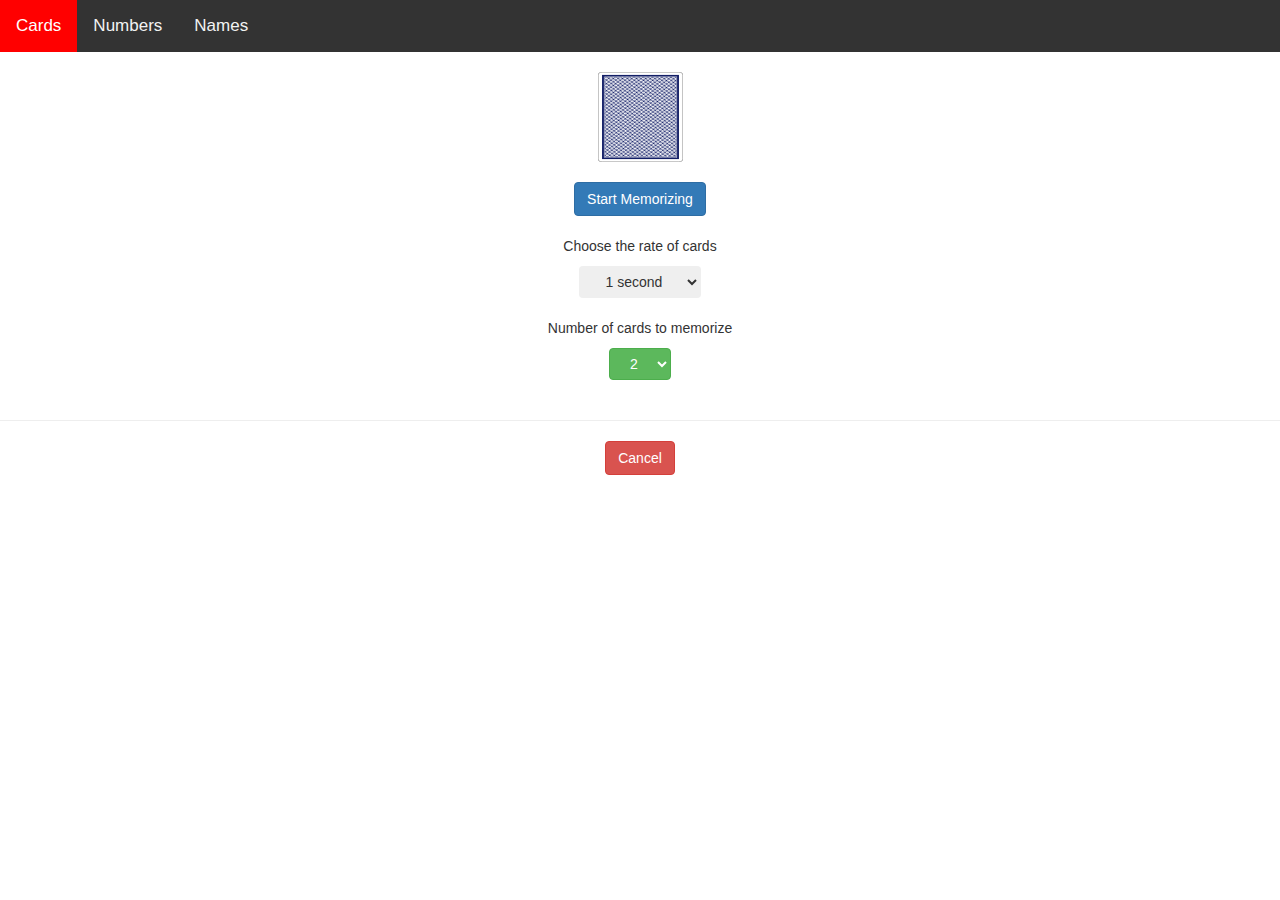
<file: index.html>
<html lang="en">
  <head>
    <meta charset="utf-8">
    <meta http-equiv="X-UA-Compatible" content="IE=edge">
    <meta name="viewport" content="width=device-width, initial-scale=1">
    <title>FLASHING CARDS!</title>

    <link href="https://maxcdn.bootstrapcdn.com/bootstrap/3.3.2/css/bootstrap.min.css" rel="stylesheet">
    <link rel="stylesheet" href="https://cdnjs.cloudflare.com/ajax/libs/font-awesome/4.7.0/css/font-awesome.min.css">

    <link href="cards.css" rel="stylesheet" type="text/css">
    <style>
    body {
  margin: 0;
  font-family: Arial, Helvetica, sans-serif;
}

.topnav {
  overflow: hidden;
  background-color: #333;
}

.topnav a {
  float: left;
  display: block;
  color: #f2f2f2;
  text-align: center;
  padding: 14px 16px;
  text-decoration: none;
  font-size: 17px;
}

.topnav a:hover {
  background-color: #ddd;
  color: black;
}

.topnav a.active {
  background-color: red;
  color: white;
}

.topnav .icon {
  display: none;
}

@media screen and (max-width: 600px) {
  .topnav a:not(:first-child) {display: none;}
  .topnav a.icon {
    float: right;
    display: block;
  }
}

@media screen and (max-width: 600px) {
  .topnav.responsive {position: relative;}
  .topnav.responsive .icon {
    position: absolute;
    right: 0;
    top: 0;
  }
  .topnav.responsive a {
    float: none;
    display: block;
    text-align: left;
  }
}
      .hand .card{
            height:55px;
          width:45px;
      }
      img.card{
                height:45px;
          width:35px;
      }
      
    </style>
    <!-- HTML5 shim and Respond.js for IE8 support of HTML5 elements and media queries -->
    <!-- WARNING: Respond.js doesn't work if you view the page via file:// -->
    <!--[if lt IE 9]>
      <script src="https://oss.maxcdn.com/html5shiv/3.7.2/html5shiv.min.js"></script>
      <script src="https://oss.maxcdn.com/respond/1.4.2/respond.min.js"></script>
    <![endif]-->
  </head>
  <body>
   
<div class="topnav" id="myTopnav">
  <a href="index.html" class="active">Cards</a>
  <a href="numbers.html">Numbers</a>
  <a href="names.html">Names</a>
  <a href="javascript:void(0);" class="icon" onclick="myFunction()">
    <i class="fa fa-bars"></i>
  </a>
</div>
<center>
    <div id="screen">
   <br>
    <img class='card'  style="width:85px; height:90px"  id="flashing" src='cards/RED_BACK.svg' >
    <br>
    <br>
    <button id="memo" onclick="start()" class="btn btn-primary mt-5 me-3">Start Memorizing </button>
    <br>
    <br>
     <p>Choose the rate of cards</p>
    <select id="rate" class="btn btn-warnning">
  <option value="0.3">0.3 seconds</option>
  <option value="0.5">0.5 seconds</option>
  <option value="0.8">0.8 seconds</option>
  <option value="1" selected="selected">1 second</option>
  <option value="2">2 seconds</option>
  <option value="3">3 seconds</option>
  <option value="4">4 seconds</option>
  </select>
  <br>
  <br>
    <p>Number of cards to memorize</p>
    <select id="mySelect" class="btn btn-success">
  
  <option>2</option>
  <option>3</option>
  <option>4</option>
  <option>5</option>
  <option>6</option>
  <option>7</option>
    <option>8</option>
  <option>9</option>
  <option>10</option>
    <option>11</option>
  <option>12</option>
  <option>13</option>
    <option>14</option>  
    <option>15</option>
      <option>16</option>
        <option>17</option>
          <option>18</option>
          <option>19</option>
            <option>20</option>
              
  <option>21</option>
  <option>22</option>
  <option>23</option>
  <option>24</option>
  <option>25</option>
  <option>26</option>
    <option>27</option>
  <option>28</option>
  <option>29</option>
    <option>30</option>
  <option>31</option>
  <option>32</option>
    <option>33</option>  
    <option>34</option>
      <option>35</option>
        <option>36</option>
          <option>37</option>
          <option>38</option>
            <option>39</option>
            <option>40</option>
            <option>41</option>  
            <option>42</option>
              <option>43</option>
                <option>44</option>
                  <option>45</option>
                  <option>46</option>
                    <option>47</option>
                    <option>48</option>
                    <option>49</option>  
                    <option>50</option>
                      <option>51</option>
                        <option>52</option>
                        
    
    
    
</select>
<br>
<br>
<hr>
    <button id="memo" onclick="cancel()" class="btn btn-danger mt-5 me-3">Cancel</button>
</div>


	<div class="container-fluid" class="col-md-12" id="screen1" >
<center>
    <div class="jumbotron">
      <div class="container" >
        <h4 id="score">Fill the cards!</h4>
        <img class='card' onclick="mark(1);cardy(1)" id="1" src='cards/RED_BACK.svg' >
		<img class='card' onclick="mark(2);cardy(2)" id="2" src='cards/RED_BACK.svg'>
		<img class='card' onclick="mark(3);cardy(3)" id="3" src='cards/RED_BACK.svg'>
		<img class='card' onclick="mark(4);cardy(4)" id='4' src='cards/RED_BACK.svg'>
	
		<img class='card' onclick="mark(5);cardy(5)" id='5'src='cards/RED_BACK.svg'>
        <img class='card' onclick="mark(6);cardy(6)" id='6'src='cards/RED_BACK.svg'>
        
        <img class='card' onclick="mark(7);cardy(7);" id='7'src='cards/RED_BACK.svg'>
        <img class='card' onclick="mark(8);cardy(8)" id='8'src='cards/RED_BACK.svg'>
        <img class='card' onclick="mark(9);cardy(9)" id='9'src='cards/RED_BACK.svg'>
        
        <img class='card' onclick="mark(10);cardy(10)" id='10'src='cards/RED_BACK.svg'>
        
        <img class='card' onclick="mark(11);cardy(11)" id='11'src='cards/RED_BACK.svg'>
        
        <img class='card' onclick="mark(12);cardy(12)" id='12'src='cards/RED_BACK.svg'>
     
        <img class='card' onclick="mark(13);cardy(13)" id='13'src='cards/RED_BACK.svg'>
        
        <img class='card' onclick="mark(14);cardy(14)" id="14" src='cards/RED_BACK.svg'>
		<img class='card' onclick="mark(15);cardy(15)" id="15" src='cards/RED_BACK.svg'>
		
		<img class='card' onclick="mark(16);cardy(16)" id="16" src='cards/RED_BACK.svg'>
		
		<img class='card' onclick="mark(17);cardy(17)" id='17' src='cards/RED_BACK.svg'>
        
		<img class='card' onclick="mark(18);cardy(18)" id='18'src='cards/RED_BACK.svg'>
      
        <img class='card' onclick="mark(19);cardy(19)" id='19'src='cards/RED_BACK.svg'>
        <img class='card' onclick="mark(20);cardy(20)" id='20'src='cards/RED_BACK.svg'>
        <img class='card' onclick="mark(21);cardy(21)" id='21'src='cards/RED_BACK.svg'> 
        <img class='card' onclick="mark(22);cardy(22)" id='22'src='cards/RED_BACK.svg'>
        <img class='card' onclick="mark(23);cardy(23)" id='23'src='cards/RED_BACK.svg'>
        
        <img class='card' onclick="mark(24);cardy(24)" id='24'src='cards/RED_BACK.svg'>
    
        <img class='card' onclick="mark(25);cardy(25)" id='25'src='cards/RED_BACK.svg'>
        
        <img class='card' onclick="mark(26);cardy(26)" id='26'src='cards/RED_BACK.svg'>

        <img class='card' onclick="mark(27);cardy(27)" id="27" src='cards/RED_BACK.svg'>
		<img class='card' onclick="mark(28);cardy(28)" id="28" src='cards/RED_BACK.svg'>
		<img class='card' onclick="mark(29);cardy(29)" id="29" src='cards/RED_BACK.svg'>
		<img class='card' onclick="mark(30);cardy(30)" id='30' src='cards/RED_BACK.svg'>
        
		<img class='card' onclick="mark(31);cardy(31)" id='31'src='cards/RED_BACK.svg'>
      
        <img class='card' onclick="mark(32);cardy(32)" id='32'src='cards/RED_BACK.svg'>
    
        <img class='card' onclick="mark(33);cardy(33)" id='33'src='cards/RED_BACK.svg'>
        
        <img class='card' onclick="mark(34);cardy(34)" id='34'src='cards/RED_BACK.svg'>
        <img class='card' onclick="mark(35);cardy(35)" id='35'src='cards/RED_BACK.svg'>
       
        <img class='card' onclick="mark(36);cardy(36)" id='36'src='cards/RED_BACK.svg'>
       
        <img class='card' onclick="mark(37);cardy(37)" id='37'src='cards/RED_BACK.svg'>
        
        <img class='card' onclick="mark(38);cardy(38)" id='38'src='cards/RED_BACK.svg'>
     
        <img class='card' onclick="mark(39);cardy(39)" id='39'src='cards/RED_BACK.svg'>
        
        <img class='card' onclick="mark(40);cardy(40)" id="40" src='cards/RED_BACK.svg'>
       
		<img class='card' onclick="mark(41);cardy(41)" id="41" src='cards/RED_BACK.svg'>
     
		<img class='card' onclick="mark(42);cardy(42)" id="42" src='cards/RED_BACK.svg'>
       
		<img class='card' onclick="mark(43);cardy(43)" id='43' src='cards/RED_BACK.svg'>
       
		<img class='card' onclick="mark(44);cardy(44)" id='44'src='cards/RED_BACK.svg'>
        <img class='card' onclick="mark(45);cardy(45)" id='45'src='cards/RED_BACK.svg'>
        
        <img class='card' onclick="mark(46);cardy(46)" id='46'src='cards/RED_BACK.svg'>
        <img class='card' onclick="mark(47);cardy(47)" id='47'src='cards/RED_BACK.svg'>
       
        <img class='card' onclick="mark(48);cardy(48)" id='48'src='cards/RED_BACK.svg'>
        
        <img class='card' onclick="mark(49);cardy(49)" id='49'src='cards/RED_BACK.svg'>
        <img class='card' onclick="mark(50);cardy(50)" id='50'src='cards/RED_BACK.svg'>
        <img class='card' onclick="mark(51);cardy(51)" id='51'src='cards/RED_BACK.svg'>
       
        <img class='card' onclick="mark(52);cardy(52)" id='52'src='cards/RED_BACK.svg'> 
        <br>
        <button id="finish" onclick="finish()" class="btn btn-primary mt-5 me-3">Finish</button>
        <button id="compare"  disabled onclick="compare()" class="btn btn-primary mt-5 me-3">Compare</button>

      </div>
    </div>
</center>
<center>
<div class="row">
  <div class="col-md-12" id="db">

	<div class="hand" data="spacing: 0.2">
		<img class='card' onclick="card(1);" id="AS" src='cards/AS.svg'>
		<img class='card' onclick="card(2)" id="KS" src='cards/KS.svg'>
		<img class='card' onclick="card(3)" id='QS'src='cards/QS.svg'>
		<img class='card' onclick="card(4)" id="JS" src='cards/JS.svg'>
		<img class='card' onclick="card(5)" id="10S"src='cards/10S.svg'>
        <img class='card' onclick="card(6)" id="9S"src='cards/9S.svg'>
        <img class='card' onclick="card(7)" id="8S" src='cards/8S.svg'>
        <img class='card' onclick="card(8)" id="7S"src='cards/7S.svg'>
        <img class='card' onclick="card(9)" id="6S"src='cards/6S.svg'>
        <img class='card' onclick="card(10)"id="5S" src='cards/5S.svg'>
        <img class='card' onclick="card(11)"id="4S" src='cards/4S.svg'>
        <img class='card' onclick="card(12)"id="3S" src='cards/3S.svg'>
        <img class='card' onclick="card(13)"id="2S" src='cards/2S.svg'>

        <img class='card' onclick="card(14)" id="AH" src='cards/AH.svg'>
		<img class='card' onclick="card(15)" id="KH" src='cards/KH.svg'>
		<img class='card' onclick="card(16)" id="QH"src='cards/QH.svg'>
		<img class='card' onclick="card(17)" id="JH"src='cards/JH.svg'>
		<img class='card' onclick="card(18)" id="10H"src='cards/10H.svg'>
        <img class='card' onclick="card(19)" id="9H" src='cards/9H.svg'>
        <img class='card' onclick="card(20)" id="8H" src='cards/8H.svg'>
        <img class='card' onclick="card(21)" id="7H" src='cards/7H.svg'>
        <img class='card 'onclick="card(22)" id="6H" src='cards/6H.svg'>
        <img class='card' onclick="card(23)" id="5H" src='cards/5H.svg'>
        <img class='card' onclick="card(24)" id="4H"src='cards/4H.svg'>
        <img class='card' onclick="card(25)" id="3H"src='cards/3H.svg'>
        <img class='card' onclick="card(26)" id="2H" src='cards/2H.svg'>
        
		<img class='card' onclick="card(27)" id="AC" src='cards/AC.svg'>
		<img class='card' onclick="card(28)" id="KC"src='cards/KC.svg'>
		<img class='card' onclick="card(29)" id="QC"src='cards/QC.svg'>
		<img class='card' onclick="card(30)" id="JC" src='cards/JC.svg'>
		<img class='card' onclick="card(31)" id="10C"src='cards/10C.svg'>
        <img class='card' onclick="card(32)" id="9C" src='cards/9C.svg'>
        <img class='card' onclick="card(33)" id="8C"src='cards/8C.svg'>
        <img class='card' onclick="card(34)" id="7C"src='cards/7C.svg'>
        <img class='card' onclick="card(35)" id="6C"src='cards/6C.svg'>
        <img class='card' onclick="card(36)" id="5C"src='cards/5C.svg'>
        <img class='card' onclick="card(37)" id="4C"src='cards/4C.svg'>
        <img class='card' onclick="card(38)" id="3C"src='cards/3C.svg'>
        <img class='card' onclick="card(39)" id="2C"src='cards/2C.svg'>

        <img class='card' onclick="card(40)" id="AD" src='cards/AD.svg'>
		<img class='card' onclick="card(41)" id="KD"src='cards/KD.svg'>
		<img class='card' onclick="card(42)" id="QD"src='cards/QD.svg'>
		<img class='card' onclick="card(43)" id="JD"src='cards/JD.svg'>
		<img class='card' onclick="card(44)" id="10D"src='cards/10D.svg'>
        <img class='card' onclick="card(45)" id="9D" src='cards/9D.svg'>
        <img class='card' onclick="card(46)" id="8D"src='cards/8D.svg'>
        <img class='card' onclick="card(47)" id="7D"src='cards/7D.svg'>
        <img class='card' onclick="card(48)" id="6D"src='cards/6D.svg'>
        <img class='card' onclick="card(49)" id="5D" src='cards/5D.svg'>
        <img class='card' onclick="card(50)" id="4D" src='cards/4D.svg'>
        <img class='card' onclick="card(51)" id="3D"src='cards/3D.svg'>
        <img class='card' onclick="card(52)" id="2D"src='cards/2D.svg'>
	</div>
  </div>

  
</div>
</div>
</div>

</center>
	
    <script src="https://ajax.googleapis.com/ajax/libs/jquery/1.11.2/jquery.min.js"></script>
    <script src="cards.js"></script>
   
    <script>
    var cardsvg=31
        function sleep(ms) {
  return new Promise(resolve => setTimeout(resolve, ms));
}
document.getElementById("screen").style.visibility = "visible";
screen1 = document.getElementById("screen1");
document.getElementById("screen1").remove();

     
    //  cardsArry = ["ace of spades", "king of spades" ,"queen of spades", "jack of spades", "ten of spades", "nine of spades" ,"eight of spades", "seven of spades" ,"six of spades", "five of spades", "four of spades", "three of spades" ,"two of spades","ace of hearts" ,"king of hearts"," queen of hearts"," jack of hearts"," ten of hearts"," nine of hearts", "eight of hearts"]
     cardsNames= ['AS','KS','QS','JS','10S','9S','8S','7S','6S','5S','4S','3S','2S','AH','KH','QH','JH','10H','9H','8H','7H','6H','5H','4H','3H','2H','AC','KC','QC','JC','10C','9C','8C','7C','6C','5C','4C','3C','2C','AD','KD','QD','JD','10D','9D','8D','7D','6D','5D','4D','3D','2D']
     function shuffleArray(cardsNames) {

  
for (var i = cardsNames.length - 1; i > 0; i--) {
    var j = Math.floor(Math.random() * (i + 1));
    var temp =cardsNames[i];
    var temp = cardsNames[i]
    cardsNames[i]= cardsNames[j]
    cardsNames[j] = temp
}



}
shuffleArray(cardsNames)

     var numcard =0
     var card2='none'
     
    async function start(){
        
        var btn = document.getElementById('memo');
        btn.disabled = true;
        numcard = document.getElementById("mySelect").value;
        ratecard = document.getElementById("rate").value;
        ratecard=ratecard*1000
           
        
        for(x=0;x<numcard;x++)
        {
            document.getElementById("flashing").src="cards/"+cardsNames[x]+".svg"
            await sleep(ratecard);
        }
        document.body.appendChild(screen1);
        document.getElementById("screen1").style.visibility = "visible";
      
       
        document.getElementById("screen").remove();
       for(x1=numcard;x1<=52;x1++){
                     if(x1!=numcard){
                    document.getElementById(x1).remove()
                     }
                    
                }
       
        mark(1)
        
      
    }
    function cancel(){
        location.reload();
    }
    function finish(){
      if(document.getElementById("finish").innerHTML=="New Game"){
        location.reload();
      }
      var btn = document.getElementById('compare');
      btn.disabled = false;
      var score=0
      for(x=1;x<=numcard;x++)
      {
        card1=document.getElementById(x).src.split("/").pop().split(".")[0]

       
       if(card1==cardsNames[x-1])
       {
        score=score+1
        document.getElementById(x).style.border="1px solid green"
       }
       else{
        document.getElementById(x).style.border="1px solid red"
       }

        
        
      }
      document.getElementById("score").innerHTML="Your Score Is "+score
      var btn = document.getElementById('db');
      btn.disabled = true;
      document.getElementById("finish").innerHTML="New Game"
    }
    function cardy(place){
          
        for(x1=1;x1<=numcard;x1++){
                    if(x1==place){
                    document.getElementById(place).style.border="1px solid blue"
                    card2=place
                    card3 = document.getElementById(card2).src.split("/").pop().split(".")[0]
                    card3=card3
                    
                    for(cardc1=0;cardc1<51;cardc1++){
                         if(card3==cardsNames[cardc1]){
                        document.getElementById(card3).style.visibility='visible'
                        document.getElementById(card2).src="cards/RED_BACK.svg"
                    
                        }
                  
                    }
                   
                }
                else {
                        document.getElementById(x1).style.border="0px solid white"  
                    }
                               
                }
    }
    function compare(){
       
        for(x=1;x<=numcard;x++)
      {
        card1=document.getElementById(x).src.split("/").pop().split(".")[0]

       
       if(card1==cardsNames[x-1])
       {
       
        document.getElementById(x).style.border="1px solid green"
        document.getElementById(x).src="cards/"+cardsNames[x-1]+".svg"
       }
       else{
        document.getElementById(x).style.border="1px solid red"
        document.getElementById(x).src="cards/"+cardsNames[x-1]+".svg"
    
       }
       var btn = document.getElementById('compare');
        btn.disabled = true;

        
        
      }

    }
     function mark(place){
                
             
        
                for(x1=1;x1<=numcard;x1++){
                    if(x1==place){
                    document.getElementById(place).style.border="1px solid blue"
                    card2=place
                    card3 = document.getElementById(card2).src.split("/").pop().split(".")[0]
                    card3=card3+1
                    
                    for(cardc1=0;cardc1<51;cardc1++){
                         if(card3==cardsNames[cardc1]){
                        document.getElementById(card3).style.visibility='visible'
                        document.getElementById(card2).src="cards/RED_BACK.svg"
                    
                        }
                  
                    }
                   
                }
                else {
                        document.getElementById(x1).style.border="0px solid white"  
                    }
                               
                }
         
     }
   
     function card(card1){


                if(card1==1){
                  
                    card3 = document.getElementById(card2).src.split("/").pop().split(".")[0]
                    if(card3=='RED_BACK'){
                        document.getElementById('AS').style.visibility='hidden'
                    document.getElementById(card2).src="cards/AS.svg"
                    
                    }
                    else if(card3=='AS'){
                        document.getElementById('AS').style.visibility='visible'
                     
                    }
                    else{
                        
                        
                  for(xcard=0;xcard<52;xcard++){
                    if(card3==cardsNames[xcard]){
                        document.getElementById(card2).src="cards/AS.svg"
                        document.getElementById('AS').style.visibility='hidden'
                        document.getElementById(card3).style.visibility='visible'
                        
                    }

                  }
                }
                mark(card2+1)
            }
            

            if(card1==2){
                  
                  card3 = document.getElementById(card2).src.split("/").pop().split(".")[0]
                  if(card3=='RED_BACK'){
                      document.getElementById('KS').style.visibility='hidden'
                  document.getElementById(card2).src="cards/KS.svg"
                  
                  }
                  else if(card3=='KS'){
                      document.getElementById('KS').style.visibility='visible'
                   
                 
                  }
                  else{
                      
                      
                for(xcard=0;xcard<52;xcard++){
                  if(card3==cardsNames[xcard]){
                    document.getElementById(card2).src="cards/KS.svg"
                        document.getElementById('KS').style.visibility='hidden'
                        document.getElementById(card3).style.visibility='visible'
                  }
                  
                }
              }
              mark(card2+1)
          }
          
          if(card1==3){
                  
                  card3 = document.getElementById(card2).src.split("/").pop().split(".")[0]
                  if(card3=='RED_BACK'){
                      document.getElementById('QS').style.visibility='hidden'
                  document.getElementById(card2).src="cards/QS.svg"
                  
                  }
                  else if(card3=='QS'){
                      document.getElementById('QS').style.visibility='visible'
                   
                 
                  }
                  else{
                      
                      
                for(xcard=0;xcard<51;xcard++){
                  if(card3==cardsNames[xcard]){
                    document.getElementById(card2).src="cards/QS.svg"
                        document.getElementById('QS').style.visibility='hidden'
                        document.getElementById(card3).style.visibility='visible'
                  }
                  
                }
              }
              mark(card2+1)
          }
          
          if(card1==4){
                  
                  card3 = document.getElementById(card2).src.split("/").pop().split(".")[0]
                  if(card3=='RED_BACK'){
                      document.getElementById('JS').style.visibility='hidden'
                  document.getElementById(card2).src="cards/JS.svg"
                  
                  }
                  else if(card3=='JS'){
                      document.getElementById('JS').style.visibility='visible'
                   
                 
                  }
                  else{
                      
                      
                for(xcard=0;xcard<51;xcard++){
                  if(card3==cardsNames[xcard]){
                    document.getElementById(card2).src="cards/JS.svg"
                        document.getElementById('JS').style.visibility='hidden'
                        document.getElementById(card3).style.visibility='visible'
                  }
                  
                }
              }
              mark(card2+1)
          }
          if(card1==5){
                  
                  card3 = document.getElementById(card2).src.split("/").pop().split(".")[0]
                  if(card3=='RED_BACK'){
                      document.getElementById('10S').style.visibility='hidden'
                  document.getElementById(card2).src="cards/10S.svg"
                  
                  }
                  else if(card3=='10S'){
                      document.getElementById('10S').style.visibility='visible'
                   
                 
                  }
                  else{
                      
                      
                for(xcard=0;xcard<52;xcard++){
                  if(card3==cardsNames[xcard]){
                    document.getElementById(card2).src="cards/10S.svg"
                        document.getElementById('10S').style.visibility='hidden'
                        document.getElementById(card3).style.visibility='visible'
                  }
                  
                }
              }
              mark(card2+1)
          }
          if(card1==6){
                  
                  card3 = document.getElementById(card2).src.split("/").pop().split(".")[0]
                  if(card3=='RED_BACK'){
                      document.getElementById('9S').style.visibility='hidden'
                  document.getElementById(card2).src="cards/9S.svg"
                  
                  }
                  else if(card3=='9S'){
                      document.getElementById('9S').style.visibility='visible'
                   
                 
                  }
                  else{
                      
                      
                for(xcard=0;xcard<52;xcard++){
                  if(card3==cardsNames[xcard]){
                    document.getElementById(card2).src="cards/9S.svg"
                        document.getElementById('9S').style.visibility='hidden'
                        document.getElementById(card3).style.visibility='visible'
                  }
                  
                }
              }
              mark(card2+1)
          }
          if(card1==7){
                  
                  card3 = document.getElementById(card2).src.split("/").pop().split(".")[0]
                  if(card3=='RED_BACK'){
                      document.getElementById('8S').style.visibility='hidden'
                  document.getElementById(card2).src="cards/8S.svg"
                  
                  }
                  else if(card3=='8S'){
                      document.getElementById('8S').style.visibility='visible'
                   
                 
                  }
                  else{
                      
                      
                for(xcard=0;xcard<52;xcard++){
                  if(card3==cardsNames[xcard]){
                    document.getElementById(card2).src="cards/8S.svg"
                        document.getElementById('8S').style.visibility='hidden'
                        document.getElementById(card3).style.visibility='visible'
                  }
                  
                }
              }
              mark(card2+1)
          }
          if(card1==8){
                  
                  card3 = document.getElementById(card2).src.split("/").pop().split(".")[0]
                  if(card3=='RED_BACK'){
                      document.getElementById('7S').style.visibility='hidden'
                  document.getElementById(card2).src="cards/7S.svg"
                  
                  }
                  else if(card3=='7S'){
                      document.getElementById('7S').style.visibility='visible'
                   
                 
                  }
                  else{
                      
                      
                for(xcard=0;xcard<52;xcard++){
                  if(card3==cardsNames[xcard]){
                    document.getElementById(card2).src="cards/7S.svg"
                        document.getElementById('7S').style.visibility='hidden'
                        document.getElementById(card3).style.visibility='visible'
                  }
                  
                }
              }
              mark(card2+1)
          }
          if(card1==9){
                  
                  card3 = document.getElementById(card2).src.split("/").pop().split(".")[0]
                  if(card3=='RED_BACK'){
                      document.getElementById('6S').style.visibility='hidden'
                  document.getElementById(card2).src="cards/6S.svg"
                  
                  }
                  else if(card3=='6S'){
                      document.getElementById('6S').style.visibility='visible'
                   
                 
                  }
                  else{
                      
                      
                for(xcard=0;xcard<52;xcard++){
                  if(card3==cardsNames[xcard]){
                    document.getElementById(card2).src="cards/6S.svg"
                        document.getElementById('6S').style.visibility='hidden'
                        document.getElementById(card3).style.visibility='visible'
                  }
                  
                }
              }

              mark(card2+1)
          }
          if(card1==10){
                  
                  card3 = document.getElementById(card2).src.split("/").pop().split(".")[0]
                  if(card3=='RED_BACK'){
                      document.getElementById('5S').style.visibility='hidden'
                  document.getElementById(card2).src="cards/5S.svg"
                  
                  }
                  else if(card3=='5S'){
                      document.getElementById('5S').style.visibility='visible'
                   
                 
                  }
                  else{
                      
                      
                for(xcard=0;xcard<52;xcard++){
                  if(card3==cardsNames[xcard]){
                    document.getElementById(card2).src="cards/5S.svg"
                        document.getElementById('5S').style.visibility='hidden'
                        document.getElementById(card3).style.visibility='visible'
                  }
                  
                }
              }
              mark(card2+1)
          }
          if(card1==11){
                  
                  card3 = document.getElementById(card2).src.split("/").pop().split(".")[0]
                  if(card3=='RED_BACK'){
                      document.getElementById('4S').style.visibility='hidden'
                  document.getElementById(card2).src="cards/4S.svg"
                  
                  }
                  else if(card3=='4S'){
                      document.getElementById('4S').style.visibility='visible'
                   
                 
                  }
                  else{
                      
                      
                for(xcard=0;xcard<52;xcard++){
                  if(card3==cardsNames[xcard]){
                    document.getElementById(card2).src="cards/4S.svg"
                        document.getElementById('4S').style.visibility='hidden'
                        document.getElementById(card3).style.visibility='visible'
                  }
                  
                }
              }
              mark(card2+1)
          }
          if(card1==12){
                  
                  card3 = document.getElementById(card2).src.split("/").pop().split(".")[0]
                  if(card3=='RED_BACK'){
                      document.getElementById('3S').style.visibility='hidden'
                  document.getElementById(card2).src="cards/3S.svg"
                  
                  }
                  else if(card3=='3S'){
                      document.getElementById('3S').style.visibility='visible'
                   
                 
                  }
                  else{
                      
                      
                for(xcard=0;xcard<52;xcard++){
                  if(card3==cardsNames[xcard]){
                    document.getElementById(card2).src="cards/3S.svg"
                        document.getElementById('3S').style.visibility='hidden'
                        document.getElementById(card3).style.visibility='visible'
                  }
                  
                }
              }
              mark(card2+1)
          }
          if(card1==13){
                  
                  card3 = document.getElementById(card2).src.split("/").pop().split(".")[0]
                  if(card3=='RED_BACK'){
                      document.getElementById('2S').style.visibility='hidden'
                  document.getElementById(card2).src="cards/2S.svg"
                  
                  }
                  else if(card3=='2S'){
                      document.getElementById('2S').style.visibility='visible'
                   
                 
                  }
                  else{
                      
                      
                for(xcard=0;xcard<52;xcard++){
                  if(card3==cardsNames[xcard]){
                    document.getElementById(card2).src="cards/2S.svg"
                        document.getElementById('2S').style.visibility='hidden'
                        document.getElementById(card3).style.visibility='visible'
                  }
                  
                }
              }
              mark(card2+1)
          }
          if(card1==14){
                  cardname = 'AH'
                  card3 = document.getElementById(card2).src.split("/").pop().split(".")[0]
                  if(card3=='RED_BACK'){
                      document.getElementById(cardname).style.visibility='hidden'
                  document.getElementById(card2).src="cards/"+cardname+".svg"
                  
                  }
                  else if(card3==cardname){
                      document.getElementById(cardname).style.visibility='visible'
                   
                 
                  }
                  else{
                      
                      
                for(xcard=0;xcard<52;xcard++){
                  if(card3==cardsNames[xcard]){
                    document.getElementById(card2).src="cards/"+cardname+".svg"
                        document.getElementById(cardname).style.visibility='hidden'
                        document.getElementById(card3).style.visibility='visible'
                  }
                  
                }
              }
              mark(card2+1)
          }
          if(card1==15){
                  cardname = 'KH'
                  card3 = document.getElementById(card2).src.split("/").pop().split(".")[0]
                  if(card3=='RED_BACK'){
                      document.getElementById(cardname).style.visibility='hidden'
                  document.getElementById(card2).src="cards/"+cardname+".svg"
                  
                  }
                  else if(card3==cardname){
                      document.getElementById(cardname).style.visibility='visible'
                   
                 
                  }
                  else{
                      
                      
                for(xcard=0;xcard<52;xcard++){
                  if(card3==cardsNames[xcard]){
                    document.getElementById(card2).src="cards/"+cardname+".svg"
                        document.getElementById(cardname).style.visibility='hidden'
                        document.getElementById(card3).style.visibility='visible'
                  }
                  
                }
              }
              mark(card2+1)
          }
          if(card1==16){
                  cardname = 'QH'
                  card3 = document.getElementById(card2).src.split("/").pop().split(".")[0]
                  if(card3=='RED_BACK'){
                      document.getElementById(cardname).style.visibility='hidden'
                  document.getElementById(card2).src="cards/"+cardname+".svg"
                  
                  }
                  else if(card3==cardname){
                      document.getElementById(cardname).style.visibility='visible'
                   
                 
                  }
                  else{
                      
                      
                for(xcard=0;xcard<52;xcard++){
                  if(card3==cardsNames[xcard]){
                    document.getElementById(card2).src="cards/"+cardname+".svg"
                        document.getElementById(cardname).style.visibility='hidden'
                        document.getElementById(card3).style.visibility='visible'
                  }
                  
                }
              }
              mark(card2+1)
          }
          if(card1==17){
                  cardname = 'JH'
                  card3 = document.getElementById(card2).src.split("/").pop().split(".")[0]
                  if(card3=='RED_BACK'){
                      document.getElementById(cardname).style.visibility='hidden'
                  document.getElementById(card2).src="cards/"+cardname+".svg"
                  
                  }
                  else if(card3==cardname){
                      document.getElementById(cardname).style.visibility='visible'
                   
                 
                  }
                  else{
                      
                      
                for(xcard=0;xcard<52;xcard++){
                  if(card3==cardsNames[xcard]){
                    document.getElementById(card2).src="cards/"+cardname+".svg"
                        document.getElementById(cardname).style.visibility='hidden'
                        document.getElementById(card3).style.visibility='visible'
                  }
                  
                }
              }
              mark(card2+1)
          }

          if(card1==18){
                  cardname = '10H'
                  card3 = document.getElementById(card2).src.split("/").pop().split(".")[0]
                  if(card3=='RED_BACK'){
                      document.getElementById(cardname).style.visibility='hidden'
                  document.getElementById(card2).src="cards/"+cardname+".svg"
                  
                  }
                  else if(card3==cardname){
                      document.getElementById(cardname).style.visibility='visible'
                   
                 
                  }
                  else{
                      
                      
                for(xcard=0;xcard<52;xcard++){
                  if(card3==cardsNames[xcard]){
                    document.getElementById(card2).src="cards/"+cardname+".svg"
                        document.getElementById(cardname).style.visibility='hidden'
                        document.getElementById(card3).style.visibility='visible'
                  }
                  
                }
              }
              mark(card2+1)
          }
          if(card1==19){
                  cardname = '9H'
                  card3 = document.getElementById(card2).src.split("/").pop().split(".")[0]
                  if(card3=='RED_BACK'){
                      document.getElementById(cardname).style.visibility='hidden'
                  document.getElementById(card2).src="cards/"+cardname+".svg"
                  
                  }
                  else if(card3==cardname){
                      document.getElementById(cardname).style.visibility='visible'
                   
                 
                  }
                  else{
                      
                      
                for(xcard=0;xcard<52;xcard++){
                  if(card3==cardsNames[xcard]){
                    document.getElementById(card2).src="cards/"+cardname+".svg"
                        document.getElementById(cardname).style.visibility='hidden'
                        document.getElementById(card3).style.visibility='visible'
                  }
                  
                }
              }
              mark(card2+1)
          }
          if(card1==20){
                  cardname = '8H'
                  card3 = document.getElementById(card2).src.split("/").pop().split(".")[0]
                  if(card3=='RED_BACK'){
                      document.getElementById(cardname).style.visibility='hidden'
                  document.getElementById(card2).src="cards/"+cardname+".svg"
                  
                  }
                  else if(card3==cardname){
                      document.getElementById(cardname).style.visibility='visible'
                   
                 
                  }
                  else{
                      
                      
                for(xcard=0;xcard<52;xcard++){
                  if(card3==cardsNames[xcard]){
                    document.getElementById(card2).src="cards/"+cardname+".svg"
                        document.getElementById(cardname).style.visibility='hidden'
                        document.getElementById(card3).style.visibility='visible'
                  }
                  
                }
              }
              mark(card2+1)
          }
          if(card1==21){
                  cardname = '7H'
                  card3 = document.getElementById(card2).src.split("/").pop().split(".")[0]
                  if(card3=='RED_BACK'){
                      document.getElementById(cardname).style.visibility='hidden'
                  document.getElementById(card2).src="cards/"+cardname+".svg"
                  
                  }
                  else if(card3==cardname){
                      document.getElementById(cardname).style.visibility='visible'
                   
                 
                  }
                  else{
                      
                      
                for(xcard=0;xcard<52;xcard++){
                  if(card3==cardsNames[xcard]){
                    document.getElementById(card2).src="cards/"+cardname+".svg"
                        document.getElementById(cardname).style.visibility='hidden'
                        document.getElementById(card3).style.visibility='visible'
                  }
                  
                }
              }
              mark(card2+1)
          }
          if(card1==22){
                  cardname = '6H'
                  card3 = document.getElementById(card2).src.split("/").pop().split(".")[0]
                  if(card3=='RED_BACK'){
                      document.getElementById(cardname).style.visibility='hidden'
                  document.getElementById(card2).src="cards/"+cardname+".svg"
                  
                  }
                  else if(card3==cardname){
                      document.getElementById(cardname).style.visibility='visible'
                   
                 
                  }
                  else{
                      
                      
                for(xcard=0;xcard<52;xcard++){
                  if(card3==cardsNames[xcard]){
                    document.getElementById(card2).src="cards/"+cardname+".svg"
                        document.getElementById(cardname).style.visibility='hidden'
                        document.getElementById(card3).style.visibility='visible'
                  }
                  
                }
              }
              mark(card2+1)
          }
          if(card1==23){
                  cardname = '5H'
                  card3 = document.getElementById(card2).src.split("/").pop().split(".")[0]
                  if(card3=='RED_BACK'){
                      document.getElementById(cardname).style.visibility='hidden'
                  document.getElementById(card2).src="cards/"+cardname+".svg"
                  
                  }
                  else if(card3==cardname){
                      document.getElementById(cardname).style.visibility='visible'
                   
                 
                  }
                  else{
                      
                      
                for(xcard=0;xcard<52;xcard++){
                  if(card3==cardsNames[xcard]){
                    document.getElementById(card2).src="cards/"+cardname+".svg"
                        document.getElementById(cardname).style.visibility='hidden'
                        document.getElementById(card3).style.visibility='visible'
                  }
                  
                }
              }
              mark(card2+1)
          }
          if(card1==24){
                  cardname = '4H'
                  card3 = document.getElementById(card2).src.split("/").pop().split(".")[0]
                  if(card3=='RED_BACK'){
                      document.getElementById(cardname).style.visibility='hidden'
                  document.getElementById(card2).src="cards/"+cardname+".svg"
                  
                  }
                  else if(card3==cardname){
                      document.getElementById(cardname).style.visibility='visible'
                   
                 
                  }
                  else{
                      
                      
                for(xcard=0;xcard<52;xcard++){
                  if(card3==cardsNames[xcard]){
                    document.getElementById(card2).src="cards/"+cardname+".svg"
                        document.getElementById(cardname).style.visibility='hidden'
                        document.getElementById(card3).style.visibility='visible'
                  }
                  
                }
              }
              mark(card2+1)
          }
          if(card1==25){
                  cardname = '3H'
                  card3 = document.getElementById(card2).src.split("/").pop().split(".")[0]
                  if(card3=='RED_BACK'){
                      document.getElementById(cardname).style.visibility='hidden'
                  document.getElementById(card2).src="cards/"+cardname+".svg"
                  
                  }
                  else if(card3==cardname){
                      document.getElementById(cardname).style.visibility='visible'
                   
                 
                  }
                  else{
                      
                      
                for(xcard=0;xcard<52;xcard++){
                  if(card3==cardsNames[xcard]){
                    document.getElementById(card2).src="cards/"+cardname+".svg"
                        document.getElementById(cardname).style.visibility='hidden'
                        document.getElementById(card3).style.visibility='visible'
                  }
                  
                }
              }
              mark(card2+1)
          }
          if(card1==26){
                  cardname = '2H'
                  card3 = document.getElementById(card2).src.split("/").pop().split(".")[0]
                  if(card3=='RED_BACK'){
                      document.getElementById(cardname).style.visibility='hidden'
                  document.getElementById(card2).src="cards/"+cardname+".svg"
                  
                  }
                  else if(card3==cardname){
                      document.getElementById(cardname).style.visibility='visible'
                   
                 
                  }
                  else{
                      
                      
                for(xcard=0;xcard<52;xcard++){
                  if(card3==cardsNames[xcard]){
                    document.getElementById(card2).src="cards/"+cardname+".svg"
                        document.getElementById(cardname).style.visibility='hidden'
                        document.getElementById(card3).style.visibility='visible'
                  }
                  
                }
              }
              mark(card2+1)
          }


          if(card1==27){
                  cardname = 'AC'
                  card3 = document.getElementById(card2).src.split("/").pop().split(".")[0]
                  if(card3=='RED_BACK'){
                      document.getElementById(cardname).style.visibility='hidden'
                  document.getElementById(card2).src="cards/"+cardname+".svg"
                  
                  }
                  else if(card3==cardname){
                      document.getElementById(cardname).style.visibility='visible'
                   
                 
                  }
                  else{
                      
                      
                for(xcard=0;xcard<52;xcard++){
                  if(card3==cardsNames[xcard]){
                    document.getElementById(card2).src="cards/"+cardname+".svg"
                        document.getElementById(cardname).style.visibility='hidden'
                        document.getElementById(card3).style.visibility='visible'
                  }
                  
                }
              }
              mark(card2+1)
          }
          if(card1==28){
                  cardname = 'KC'
                  card3 = document.getElementById(card2).src.split("/").pop().split(".")[0]
                  if(card3=='RED_BACK'){
                      document.getElementById(cardname).style.visibility='hidden'
                  document.getElementById(card2).src="cards/"+cardname+".svg"
                  
                  }
                  else if(card3==cardname){
                      document.getElementById(cardname).style.visibility='visible'
                   
                 
                  }
                  else{
                      
                      
                for(xcard=0;xcard<52;xcard++){
                  if(card3==cardsNames[xcard]){
                    document.getElementById(card2).src="cards/"+cardname+".svg"
                        document.getElementById(cardname).style.visibility='hidden'
                        document.getElementById(card3).style.visibility='visible'
                  }
                  
                }
              }
              mark(card2+1)
          }
          if(card1==29){
                  cardname = 'QC'
                  card3 = document.getElementById(card2).src.split("/").pop().split(".")[0]
                  if(card3=='RED_BACK'){
                      document.getElementById(cardname).style.visibility='hidden'
                  document.getElementById(card2).src="cards/"+cardname+".svg"
                  
                  }
                  else if(card3==cardname){
                      document.getElementById(cardname).style.visibility='visible'
                   
                 
                  }
                  else{
                      
                      
                for(xcard=0;xcard<52;xcard++){
                  if(card3==cardsNames[xcard]){
                    document.getElementById(card2).src="cards/"+cardname+".svg"
                        document.getElementById(cardname).style.visibility='hidden'
                        document.getElementById(card3).style.visibility='visible'
                  }
                  
                }
              }
              mark(card2+1)
          }
          if(card1==30){
                  cardname = 'JC'
                  card3 = document.getElementById(card2).src.split("/").pop().split(".")[0]
                  if(card3=='RED_BACK'){
                      document.getElementById(cardname).style.visibility='hidden'
                  document.getElementById(card2).src="cards/"+cardname+".svg"
                  
                  }
                  else if(card3==cardname){
                      document.getElementById(cardname).style.visibility='visible'
                   
                 
                  }
                  else{
                      
                      
                for(xcard=0;xcard<52;xcard++){
                  if(card3==cardsNames[xcard]){
                    document.getElementById(card2).src="cards/"+cardname+".svg"
                        document.getElementById(cardname).style.visibility='hidden'
                        document.getElementById(card3).style.visibility='visible'
                  }
                  
                }
              }
              mark(card2+1)
          }

          if(card1==31){
                  cardname = '10C'
                  card3 = document.getElementById(card2).src.split("/").pop().split(".")[0]
                  if(card3=='RED_BACK'){
                      document.getElementById(cardname).style.visibility='hidden'
                  document.getElementById(card2).src="cards/"+cardname+".svg"
                  
                  }
                  else if(card3==cardname){
                      document.getElementById(cardname).style.visibility='visible'
                   
                 
                  }
                  else{
                      
                      
                for(xcard=0;xcard<52;xcard++){
                  if(card3==cardsNames[xcard]){
                    document.getElementById(card2).src="cards/"+cardname+".svg"
                        document.getElementById(cardname).style.visibility='hidden'
                        document.getElementById(card3).style.visibility='visible'
                  }
                  
                }
              }
              mark(card2+1)
          }
          if(card1==32){
                  cardname = '9C'
                  card3 = document.getElementById(card2).src.split("/").pop().split(".")[0]
                  if(card3=='RED_BACK'){
                      document.getElementById(cardname).style.visibility='hidden'
                  document.getElementById(card2).src="cards/"+cardname+".svg"
                  
                  }
                  else if(card3==cardname){
                      document.getElementById(cardname).style.visibility='visible'
                   
                 
                  }
                  else{
                      
                      
                for(xcard=0;xcard<52;xcard++){
                  if(card3==cardsNames[xcard]){
                    document.getElementById(card2).src="cards/"+cardname+".svg"
                        document.getElementById(cardname).style.visibility='hidden'
                        document.getElementById(card3).style.visibility='visible'
                  }
                  
                }
              }
              mark(card2+1)
          }
          if(card1==33){
                  cardname = '8C'
                  card3 = document.getElementById(card2).src.split("/").pop().split(".")[0]
                  if(card3=='RED_BACK'){
                      document.getElementById(cardname).style.visibility='hidden'
                  document.getElementById(card2).src="cards/"+cardname+".svg"
                  
                  }
                  else if(card3==cardname){
                      document.getElementById(cardname).style.visibility='visible'
                   
                 
                  }
                  else{
                      
                      
                for(xcard=0;xcard<52;xcard++){
                  if(card3==cardsNames[xcard]){
                    document.getElementById(card2).src="cards/"+cardname+".svg"
                        document.getElementById(cardname).style.visibility='hidden'
                        document.getElementById(card3).style.visibility='visible'
                  }
                  
                }
              }
              mark(card2+1)
          }
          if(card1==34){
                  cardname = '7C'
                  card3 = document.getElementById(card2).src.split("/").pop().split(".")[0]
                  if(card3=='RED_BACK'){
                      document.getElementById(cardname).style.visibility='hidden'
                  document.getElementById(card2).src="cards/"+cardname+".svg"
                  
                  }
                  else if(card3==cardname){
                      document.getElementById(cardname).style.visibility='visible'
                   
                 
                  }
                  else{
                      
                      
                for(xcard=0;xcard<52;xcard++){
                  if(card3==cardsNames[xcard]){
                    document.getElementById(card2).src="cards/"+cardname+".svg"
                        document.getElementById(cardname).style.visibility='hidden'
                        document.getElementById(card3).style.visibility='visible'
                  }
                  
                }
              }
              mark(card2+1)
          }
          if(card1==35){
                  cardname = '6C'
                  card3 = document.getElementById(card2).src.split("/").pop().split(".")[0]
                  if(card3=='RED_BACK'){
                      document.getElementById(cardname).style.visibility='hidden'
                  document.getElementById(card2).src="cards/"+cardname+".svg"
                  
                  }
                  else if(card3==cardname){
                      document.getElementById(cardname).style.visibility='visible'
                   
                 
                  }
                  else{
                      
                      
                for(xcard=0;xcard<52;xcard++){
                  if(card3==cardsNames[xcard]){
                    document.getElementById(card2).src="cards/"+cardname+".svg"
                        document.getElementById(cardname).style.visibility='hidden'
                        document.getElementById(card3).style.visibility='visible'
                  }
                  
                }
              }
              mark(card2+1)
          }
          if(card1==36){
                  cardname = '5C'
                  card3 = document.getElementById(card2).src.split("/").pop().split(".")[0]
                  if(card3=='RED_BACK'){
                      document.getElementById(cardname).style.visibility='hidden'
                  document.getElementById(card2).src="cards/"+cardname+".svg"
                  
                  }
                  else if(card3==cardname){
                      document.getElementById(cardname).style.visibility='visible'
                   
                 
                  }
                  else{
                      
                      
                for(xcard=0;xcard<52;xcard++){
                  if(card3==cardsNames[xcard]){
                    document.getElementById(card2).src="cards/"+cardname+".svg"
                        document.getElementById(cardname).style.visibility='hidden'
                        document.getElementById(card3).style.visibility='visible'
                  }
                  
                }
              }
              mark(card2+1)
          }
          if(card1==37){
                  cardname = '4C'
                  card3 = document.getElementById(card2).src.split("/").pop().split(".")[0]
                  if(card3=='RED_BACK'){
                      document.getElementById(cardname).style.visibility='hidden'
                  document.getElementById(card2).src="cards/"+cardname+".svg"
                  
                  }
                  else if(card3==cardname){
                      document.getElementById(cardname).style.visibility='visible'
                   
                 
                  }
                  else{
                      
                      
                for(xcard=0;xcard<52;xcard++){
                  if(card3==cardsNames[xcard]){
                    document.getElementById(card2).src="cards/"+cardname+".svg"
                        document.getElementById(cardname).style.visibility='hidden'
                        document.getElementById(card3).style.visibility='visible'
                  }
                  
                }
              }
              mark(card2+1)
          }
          if(card1==38){
                  cardname = '3C'
                  card3 = document.getElementById(card2).src.split("/").pop().split(".")[0]
                  if(card3=='RED_BACK'){
                      document.getElementById(cardname).style.visibility='hidden'
                  document.getElementById(card2).src="cards/"+cardname+".svg"
                  
                  }
                  else if(card3==cardname){
                      document.getElementById(cardname).style.visibility='visible'
                   
                 
                  }
                  else{
                      
                      
                for(xcard=0;xcard<52;xcard++){
                  if(card3==cardsNames[xcard]){
                    document.getElementById(card2).src="cards/"+cardname+".svg"
                        document.getElementById(cardname).style.visibility='hidden'
                        document.getElementById(card3).style.visibility='visible'
                  }
                  
                }
              }
              mark(card2+1)
          }
          if(card1==39){
                  cardname = '2C'
                  card3 = document.getElementById(card2).src.split("/").pop().split(".")[0]
                  if(card3=='RED_BACK'){
                      document.getElementById(cardname).style.visibility='hidden'
                  document.getElementById(card2).src="cards/"+cardname+".svg"
                  
                  }
                  else if(card3==cardname){
                      document.getElementById(cardname).style.visibility='visible'
                   
                 
                  }
                  else{
                      
                      
                for(xcard=0;xcard<52;xcard++){
                  if(card3==cardsNames[xcard]){
                    document.getElementById(card2).src="cards/"+cardname+".svg"
                        document.getElementById(cardname).style.visibility='hidden'
                        document.getElementById(card3).style.visibility='visible'
                  }
                  
                }
              }
              mark(card2+1)
            }
            if(card1==40){
                  cardname = 'AD'
                  card3 = document.getElementById(card2).src.split("/").pop().split(".")[0]
                  if(card3=='RED_BACK'){
                      document.getElementById(cardname).style.visibility='hidden'
                  document.getElementById(card2).src="cards/"+cardname+".svg"
                  
                  }
                  else if(card3==cardname){
                      document.getElementById(cardname).style.visibility='visible'
                   
                 
                  }
                  else{
                      
                      
                for(xcard=0;xcard<52;xcard++){
                  if(card3==cardsNames[xcard]){
                    document.getElementById(card2).src="cards/"+cardname+".svg"
                        document.getElementById(cardname).style.visibility='hidden'
                        document.getElementById(card3).style.visibility='visible'
                  }
                  
                }
              }
              mark(card2+1)
          }
          if(card1==41){
                  cardname = 'KD'
                  card3 = document.getElementById(card2).src.split("/").pop().split(".")[0]
                  if(card3=='RED_BACK'){
                      document.getElementById(cardname).style.visibility='hidden'
                  document.getElementById(card2).src="cards/"+cardname+".svg"
                  
                  }
                  else if(card3==cardname){
                      document.getElementById(cardname).style.visibility='visible'
                   
                 
                  }
                  else{
                      
                      
                for(xcard=0;xcard<52;xcard++){
                  if(card3==cardsNames[xcard]){
                    document.getElementById(card2).src="cards/"+cardname+".svg"
                        document.getElementById(cardname).style.visibility='hidden'
                        document.getElementById(card3).style.visibility='visible'
                  }
                  
                }
              }
              mark(card2+1)
          }
          if(card1==42){
                  cardname = 'QD'
                  card3 = document.getElementById(card2).src.split("/").pop().split(".")[0]
                  if(card3=='RED_BACK'){
                      document.getElementById(cardname).style.visibility='hidden'
                  document.getElementById(card2).src="cards/"+cardname+".svg"
                  
                  }
                  else if(card3==cardname){
                      document.getElementById(cardname).style.visibility='visible'
                   
                 
                  }
                  else{
                      
                      
                for(xcard=0;xcard<52;xcard++){
                  if(card3==cardsNames[xcard]){
                    document.getElementById(card2).src="cards/"+cardname+".svg"
                        document.getElementById(cardname).style.visibility='hidden'
                        document.getElementById(card3).style.visibility='visible'
                  }
                  
                }
              }
              mark(card2+1)
          }
          if(card1==43){
                  cardname = 'JD'
                  card3 = document.getElementById(card2).src.split("/").pop().split(".")[0]
                  if(card3=='RED_BACK'){
                      document.getElementById(cardname).style.visibility='hidden'
                  document.getElementById(card2).src="cards/"+cardname+".svg"
                  
                  }
                  else if(card3==cardname){
                      document.getElementById(cardname).style.visibility='visible'
                   
                 
                  }
                  else{
                      
                      
                for(xcard=0;xcard<52;xcard++){
                  if(card3==cardsNames[xcard]){
                    document.getElementById(card2).src="cards/"+cardname+".svg"
                        document.getElementById(cardname).style.visibility='hidden'
                        document.getElementById(card3).style.visibility='visible'
                  }
                  
                }
              }
              mark(card2+1)
          }

          if(card1==44){
                  cardname = '10D'
                  card3 = document.getElementById(card2).src.split("/").pop().split(".")[0]
                  if(card3=='RED_BACK'){
                      document.getElementById(cardname).style.visibility='hidden'
                  document.getElementById(card2).src="cards/"+cardname+".svg"
                  
                  }
                  else if(card3==cardname){
                      document.getElementById(cardname).style.visibility='visible'
                   
                 
                  }
                  else{
                      
                      
                for(xcard=0;xcard<52;xcard++){
                  if(card3==cardsNames[xcard]){
                    document.getElementById(card2).src="cards/"+cardname+".svg"
                        document.getElementById(cardname).style.visibility='hidden'
                        document.getElementById(card3).style.visibility='visible'
                  }
                  
                }
              }
              mark(card2+1)
          }
          if(card1==45){
                  cardname = '9D'
                  card3 = document.getElementById(card2).src.split("/").pop().split(".")[0]
                  if(card3=='RED_BACK'){
                      document.getElementById(cardname).style.visibility='hidden'
                  document.getElementById(card2).src="cards/"+cardname+".svg"
                  
                  }
                  else if(card3==cardname){
                      document.getElementById(cardname).style.visibility='visible'
                   
                 
                  }
                  else{
                      
                      
                for(xcard=0;xcard<52;xcard++){
                  if(card3==cardsNames[xcard]){
                    document.getElementById(card2).src="cards/"+cardname+".svg"
                        document.getElementById(cardname).style.visibility='hidden'
                        document.getElementById(card3).style.visibility='visible'
                  }
                  
                }
              }
              mark(card2+1)
          }
          if(card1==46){
                  cardname = '8D'
                  card3 = document.getElementById(card2).src.split("/").pop().split(".")[0]
                  if(card3=='RED_BACK'){
                      document.getElementById(cardname).style.visibility='hidden'
                  document.getElementById(card2).src="cards/"+cardname+".svg"
                  
                  }
                  else if(card3==cardname){
                      document.getElementById(cardname).style.visibility='visible'
                   
                 
                  }
                  else{
                      
                      
                for(xcard=0;xcard<52;xcard++){
                  if(card3==cardsNames[xcard]){
                    document.getElementById(card2).src="cards/"+cardname+".svg"
                        document.getElementById(cardname).style.visibility='hidden'
                        document.getElementById(card3).style.visibility='visible'
                  }
                  
                }
              }
              mark(card2+1)
          }
          if(card1==47){
                  cardname = '7D'
                  card3 = document.getElementById(card2).src.split("/").pop().split(".")[0]
                  if(card3=='RED_BACK'){
                      document.getElementById(cardname).style.visibility='hidden'
                  document.getElementById(card2).src="cards/"+cardname+".svg"
                  
                  }
                  else if(card3==cardname){
                      document.getElementById(cardname).style.visibility='visible'
                   
                 
                  }
                  else{
                      
                      
                for(xcard=0;xcard<52;xcard++){
                  if(card3==cardsNames[xcard]){
                    document.getElementById(card2).src="cards/"+cardname+".svg"
                        document.getElementById(cardname).style.visibility='hidden'
                        document.getElementById(card3).style.visibility='visible'
                  }
                  
                }
              }
              mark(card2+1)
          }
          if(card1==48){
                  cardname = '6D'
                  card3 = document.getElementById(card2).src.split("/").pop().split(".")[0]
                  if(card3=='RED_BACK'){
                      document.getElementById(cardname).style.visibility='hidden'
                  document.getElementById(card2).src="cards/"+cardname+".svg"
                  
                  }
                  else if(card3==cardname){
                      document.getElementById(cardname).style.visibility='visible'
                   
                 
                  }
                  else{
                      
                      
                for(xcard=0;xcard<52;xcard++){
                  if(card3==cardsNames[xcard]){
                    document.getElementById(card2).src="cards/"+cardname+".svg"
                        document.getElementById(cardname).style.visibility='hidden'
                        document.getElementById(card3).style.visibility='visible'
                  }
                  
                }
              }
              mark(card2+1)
          }
          if(card1==49){
                  cardname = '5D'
                  card3 = document.getElementById(card2).src.split("/").pop().split(".")[0]
                  if(card3=='RED_BACK'){
                      document.getElementById(cardname).style.visibility='hidden'
                  document.getElementById(card2).src="cards/"+cardname+".svg"
                  
                  }
                  else if(card3==cardname){
                      document.getElementById(cardname).style.visibility='visible'
                   
                 
                  }
                  else{
                      
                      
                for(xcard=0;xcard<52;xcard++){
                  if(card3==cardsNames[xcard]){
                    document.getElementById(card2).src="cards/"+cardname+".svg"
                        document.getElementById(cardname).style.visibility='hidden'
                        document.getElementById(card3).style.visibility='visible'
                  }
                  
                }
              }
              mark(card2+1)
          }
          if(card1==50){
                  cardname = '4D'
                  card3 = document.getElementById(card2).src.split("/").pop().split(".")[0]
                  if(card3=='RED_BACK'){
                      document.getElementById(cardname).style.visibility='hidden'
                  document.getElementById(card2).src="cards/"+cardname+".svg"
                  
                  }
                  else if(card3==cardname){
                      document.getElementById(cardname).style.visibility='visible'
                   
                 
                  }
                  else{
                      
                      
                for(xcard=0;xcard<52;xcard++){
                  if(card3==cardsNames[xcard]){
                    document.getElementById(card2).src="cards/"+cardname+".svg"
                        document.getElementById(cardname).style.visibility='hidden'
                        document.getElementById(card3).style.visibility='visible'
                  }
                  
                }
              }
              mark(card2+1)
          }
          if(card1==51){
                  cardname = '3D'
                  card3 = document.getElementById(card2).src.split("/").pop().split(".")[0]
                  if(card3=='RED_BACK'){
                      document.getElementById(cardname).style.visibility='hidden'
                  document.getElementById(card2).src="cards/"+cardname+".svg"
                  
                  }
                  else if(card3==cardname){
                      document.getElementById(cardname).style.visibility='visible'
                   
                 
                  }
                  else{
                      
                      
                for(xcard=0;xcard<52;xcard++){
                  if(card3==cardsNames[xcard]){
                    document.getElementById(card2).src="cards/"+cardname+".svg"
                        document.getElementById(cardname).style.visibility='hidden'
                        document.getElementById(card3).style.visibility='visible'
                  }
                  
                }
              }
              mark(card2+1)
          }
          if(card1==52){
                  cardname = '2D'
                  card3 = document.getElementById(card2).src.split("/").pop().split(".")[0]
                  if(card3=='RED_BACK'){
                      document.getElementById(cardname).style.visibility='hidden'
                  document.getElementById(card2).src="cards/"+cardname+".svg"
                  
                  }
                  else if(card3==cardname){
                      document.getElementById(cardname).style.visibility='visible'
                   
                 
                  }
                  else{
                      
                      
                for(xcard=0;xcard<52;xcard++){
                  if(card3==cardsNames[xcard]){
                    document.getElementById(card2).src="cards/"+cardname+".svg"
                        document.getElementById(cardname).style.visibility='hidden'
                        document.getElementById(card3).style.visibility='visible'
                  }
                  
                }
              }
              mark(card2+1)
            }


                
        // scroll(0,0)

    }
            function myFunction() {
  var x = document.getElementById("myTopnav");
  if (x.className === "topnav") {
    x.className += " responsive";
  } else {
    x.className = "topnav";
  }
}
    </script>

    
    
	</body>
</html>
</file>
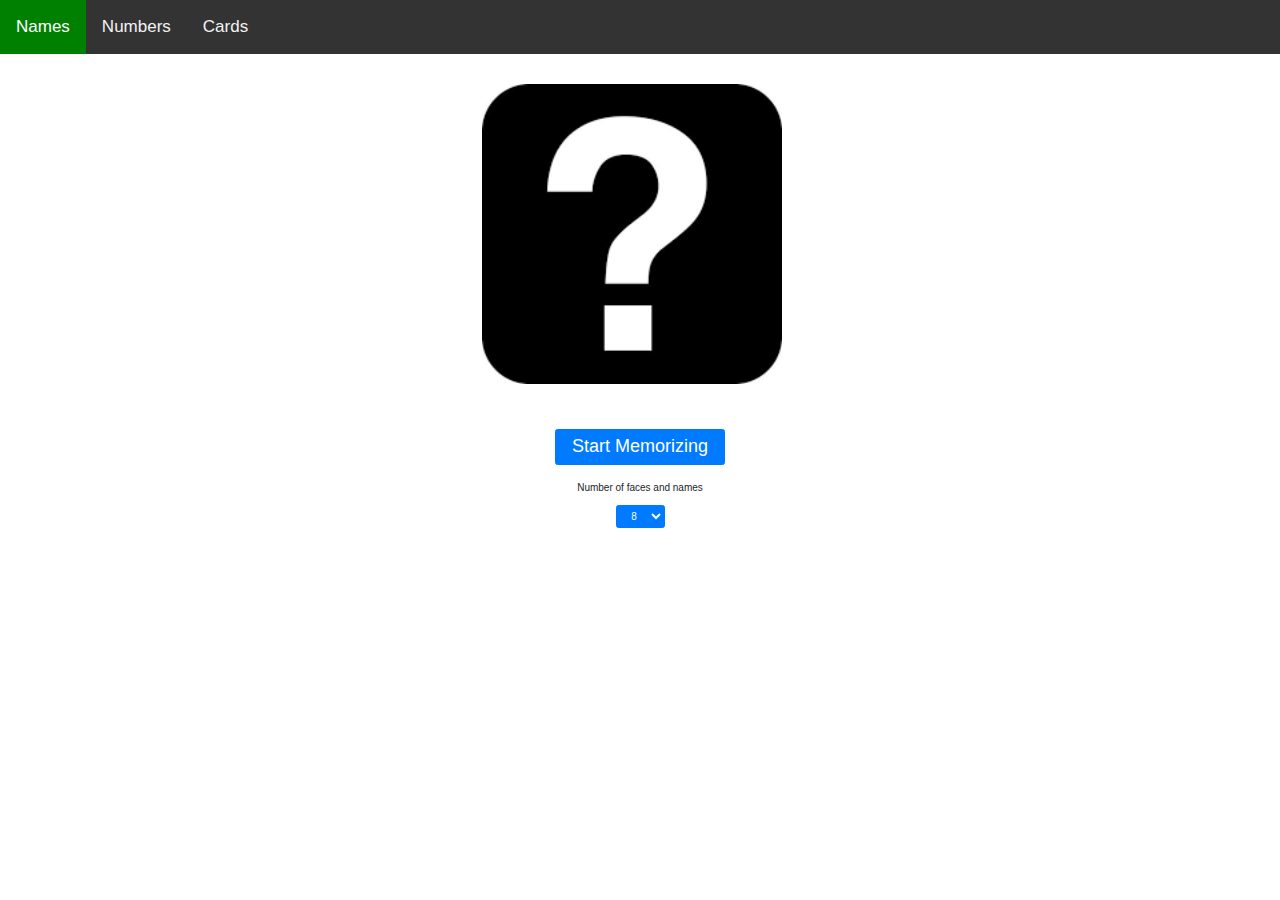
<file: names.html>
<html lang="en">
<head>
    <meta charset="UTF-8">
    <meta http-equiv="X-UA-Compatible" content="IE=edge">
       <link href="https://maxcdn.bootstrapcdn.com/bootstrap/3.3.2/css/bootstrap.min.css" rel="stylesheet">
    <link rel="stylesheet" href="https://cdnjs.cloudflare.com/ajax/libs/font-awesome/4.7.0/css/font-awesome.min.css">
    <link rel="stylesheet" href="https://cdn.jsdelivr.net/npm/bootstrap@4.3.1/dist/css/bootstrap.min.css" integrity="sha384-ggOyR0iXCbMQv3Xipma34MD+dH/1fQ784/j6cY/iJTQUOhcWr7x9JvoRxT2MZw1T" crossorigin="anonymous">
    <script src="https://code.jquery.com/jquery-3.3.1.slim.min.js" integrity="sha384-q8i/X+965DzO0rT7abK41JStQIAqVgRVzpbzo5smXKp4YfRvH+8abtTE1Pi6jizo" crossorigin="anonymous"></script>
<script src="https://cdn.jsdelivr.net/npm/popper.js@1.14.7/dist/umd/popper.min.js" integrity="sha384-UO2eT0CpHqdSJQ6hJty5KVphtPhzWj9WO1clHTMGa3JDZwrnQq4sF86dIHNDz0W1" crossorigin="anonymous"></script>
<script src="https://cdn.jsdelivr.net/npm/bootstrap@4.3.1/dist/js/bootstrap.min.js" integrity="sha384-JjSmVgyd0p3pXB1rRibZUAYoIIy6OrQ6VrjIEaFf/nJGzIxFDsf4x0xIM+B07jRM" crossorigin="anonymous"></script>
    <meta name="viewport" content="width=device-width, initial-scale=1.0">
    
    <title>memory names and faces game</title>
    <style>
            body {
  margin: 0;
  font-family: Arial, Helvetica, sans-serif;
}

.topnav {
  overflow: hidden;
  background-color: #333;
}

.topnav a {
  float: left;
  display: block;
  color: #f2f2f2;
  text-align: center;
  padding: 14px 16px;
  text-decoration: none;
  font-size: 17px;
}

.topnav a:hover {
  background-color: #ddd;
  color: black;
}

.topnav a.active {
  background-color: lightblue;
  color: white;
}

.topnav .icon {
  display: none;
}

@media screen and (max-width: 600px) {
  .topnav a:not(:first-child) {display: none;}
  .topnav a.icon {
    float: right;
    display: block;
  }
}

@media screen and (max-width: 600px) {
  .topnav.responsive {position: relative;}
  .topnav.responsive .icon {
    position: absolute;
    right: 0;
    top: 0;
  }
  .topnav.responsive a {
    float: none;
    display: block;
    text-align: left;
  }
}
    .custom-select {
  position: relative;
  font-family: Arial;
}

.custom-select select {
  display: none; /*hide original SELECT element:*/
}

.select-selected {
  background-color: DodgerBlue;
}

/*style the arrow inside the select element:*/
.select-selected:after {
  position: absolute;
  content: "";
  top: 14px;
  right: 10px;
  width: 0;
  height: 0;
  border: 6px solid transparent;
  border-color: #fff transparent transparent transparent;
}

/*point the arrow upwards when the select box is open (active):*/
.select-selected.select-arrow-active:after {
  border-color: transparent transparent #fff transparent;
  top: 7px;
}

/*style the items (options), including the selected item:*/
.select-items div,.select-selected {
  color: #ffffff;
  padding: 8px 16px;
  border: 1px solid transparent;
  border-color: transparent transparent rgba(0, 0, 0, 0.1) transparent;
  cursor: pointer;
  user-select: none;
}

/*style items (options):*/
.select-items {
  position: absolute;
  background-color: DodgerBlue;
  top: 100%;
  left: 0;
  right: 0;
  z-index: 99;
}
 body {
  margin: 0;
  font-family: Arial, Helvetica, sans-serif;
}

.topnav {
  overflow: hidden;
  background-color: #333;
}

.topnav a {
  float: left;
  display: block;
  color: #f2f2f2;
  text-align: center;
  padding: 14px 16px;
  text-decoration: none;
  font-size: 17px;
}

.topnav a:hover {
  background-color: #ddd;
  color: black;
}

.topnav a.active {
  background-color:green;
  color: white;
}

.topnav .icon {
  display: none;
}

@media screen and (max-width: 600px) {
  .topnav a:not(:first-child) {display: none;}
  .topnav a.icon {
    float: right;
    display: block;
  }
}

@media screen and (max-width: 600px) {
  .topnav.responsive {position: relative;}
  .topnav.responsive .icon {
    position: absolute;
    right: 0;
    top: 0;
  }
  .topnav.responsive a {
    float: none;
    display: block;
    text-align: left;
  }
}
      .hand .card{
            height:55px;
          width:45px;
      }
      img.card{
                height:45px;
          width:35px;
      }

/*hide the items when the select box is closed:*/
.select-hide {
  display: none;
}

.select-items div:hover, .same-as-selected {
  background-color: rgba(0, 0, 0, 0.1);
}
      body{
       
      }
        div.gallery {
          border:1px solid black;
       float:left;

          width: 185px;

        }
        #desc1{
            width:185px;
             text-align: center;
        }
   
        div.gallery:hover {
  
        }
        
        div.gallery img {
          width: 100%;
          height: auto;
        }
        
        div.desc {
          padding: 15px;
          text-align: center;
        }
             footer {
  text-align: center;
  padding: 3px;
  background-color: DarkSalmon;
  color: white;
  margin-top: 15px;
}
        </style>
</head>
<body>
      <div class="topnav" id="myTopnav">
          
  <a href="names.html" class="active">Names</a>
         <a href="numbers.html" >Numbers</a>
  <a href="index.html" >Cards</a>

  <a href="javascript:void(0);" class="icon" onclick="myFunction()">
    <i class="fa fa-bars"></i>
  </a>
</div>
<br><br>
  <center>
  
    <div id="screen">
     
   <div >
     
       <a target="_blank">
         
         <img id="desc12" src="images/fw.png" alt="Mountains" width="300" height="300" style="margin-right:17px;" >
       </a>
       <div id="desc2" class="desc" style="font-size:35px"></div>
       <br>
         <button type="button" id="startmemo" onclick="next()" class="btn btn-primary"style="font-size:large;width:170px; margin-top:120pxx;" >Start Memorizing</button>
         
            <br>
            <br>
            <div id="deletemen">
    <p>Number of faces and names</p>
    <select id="mySelect" class="btn btn-primary">

    <option>8</option>
  <option>9</option>
  <option>10</option>
    <option>11</option>
  <option>12</option>
  <option>13</option>
    <option>14</option>  
    <option>15</option>
      <option>16</option>
        <option>17</option>
          <option>18</option>
          <option>19</option>
            <option>20</option>
    
    
    
</select>
</div>

     </div>
 
     </div>
     </center>

      <div id="screen1" style="font-size:18px" >
          <center>
              <button type="button" id="finish"  class="btn btn-primary"style="font-size:large;width:100%;" >Finish</button>
              </center>
              <br>
              
            
              <center>
      <div class="gallery">
        <a target="_blank" >
          <img id="desc"  src='' alt="Cinque Terre" width="600" height="400">
        </a>
        <input tpye="text" id="desc1" class="desc">
           <span id="sec"></span>

        
          

      </div>
   
      <div class="gallery">
        <a target="_blank" >
          <img id="desc" src=''  alt="Mountains" width="600" height="400">
        </a>
        <input tpye="text"   id="desc1"  class="desc">
        <span id="sec"></span>
      </div>
      <div class="gallery">
        <a target="_blank" >
          <img id="desc" src=''  alt="Forest" width="600" height="400">
        </a>
        <input tpye="text" id="desc1" class="desc">
        <span id="sec"></span>
      </div>
      
      <div class="gallery">
        <a target="_blank" >
          <img id="desc" src=''  alt="Northern Lights" width="600" height="400">
        </a>
        <input tpye="text" id="desc1" class="desc">
        <span id="sec"></span>
      </div>
      
      <div class="gallery">
        <a target="_blank" >
          <img id="desc" src"" alt="Mountains" width="600" height="400">
        </a>
        <input tpye="text"id="desc1"class="desc">
        <span id="sec"></span>
      </div>
      <div class="gallery">
        <a target="_blank" >
          <img id="desc" src""  alt="Mountains" width="600" height="400">
        </a>
        <input tpye="text" id="desc1"class="desc">
        <span id="sec"></span>
      </div>
  
      
      <div class="gallery">
        <a target="_blank">
          <img id="desc" ="Mountains" width="600" height="400">
        </a>
        <input tpye="text" id="desc1" class="desc">
           <span id="sec"></span>
      </div>
      <div class="gallery">
        <a target="_blank" >
          <img id="desc"  alt="Mountains" width="600" height="400">
        </a>
        <input  tpye="text" id="desc1" class="desc">
           <span id="sec"></span>
      </div>
      <div class="gallery">
        <a target="_blank" >
          <img id="desc"  alt="Mountains" width="600" height="400">
        </a>
        <input tpye="text" id="desc1" class="desc">
           <span id="sec"></span>
      </div>
      <div class="gallery">
        <a target="_blank" >
          <img id="desc" alt="Mountains" width="600" height="400">
        </a>
        <input tpye="text"id="desc1" class="desc">
           <span id="sec"></span>
      </div>
      <div class="gallery">
        <a target="_blank" >
          <img id="desc" id="desc12" " alt="Mountains" width="600" height="400">
        </a>
        <input tpye="text" id="desc1" class="desc">
           <span id="sec"></span>
      </div>
      
      <div class="gallery">
        <a target="_blank" >
          <img id="desc"   alt="Mountains" width="600" height="400">
        </a>
        <input tpye="text"id="desc1" class="desc">
           <span id="sec"></span>
      </div>
      <div class="gallery">
        <a target="_blank">
          <img id="desc"   alt="Mountains" width="600" height="400">
        </a>
        <input tpye="text" id="desc1" class="desc">
           <span id="sec"></span>
      </div>
      <div class="gallery">
        <a target="_blank">
          <img  id="desc"  alt="Mountains" width="600" height="400">
        </a>
        <input tpye="text" id="desc1" class="desc">
           <span id="sec"></span>
      </div>
      <div class="gallery">
        <a target="_blank" >
          <img id="desc"  alt="Mountains" width="600" height="400">
        </a>
        <input tpye="text" id="desc1" class="desc">
           <span id="sec"></span>
      </div>
      <div class="gallery">
        <a target="_blank" >
          <img id="desc"  alt="Mountains" width="600" height="400">
        </a>
        <input tpye="text"id="desc1" class="desc">
           <span id="sec"></span>
      </div>
      <div class="gallery">
        <a target="_blank" >
          <img id="desc"    alt="Mountains" width="600" height="400">
        </a>
        <input tpye="text" id="desc1" class="desc">
           <span id="sec"></span>
      </div>
      <div class="gallery">
        <a target="_blank">
          <img id="desc"  alt="Mountains" width="600" height="400">
        </a>
        <input tpye="text" id="desc1" class="desc">
           <span id="sec"></span>
      </div>
      <div class="gallery">
        <a target="_blank" >
          <img id="desc" alt="Mountains" width="600" height="400">
        </a>
        <input tpye="text"  id="desc1" class="desc">
           <span id="sec"></span>
      </div>
      <div class="gallery">
        <a target="_blank">
          <img id="desc"    alt="Mountains" width="600" height="400">
        </a>
        <input tpye="text" id="desc1" class="desc">
           <span id="sec"></span>
      </div>
      <div class="gallery" style="border:0px">
        <a target="_blank" >
          <img id="desc"  alt="Mountains" width="600" height="400">
        </a>
        <input tpye="text" id="desc1" class="desc">
           <span id="sec"></span>
        
  
      </div>
    
    
</center>
        </div>
    
    
      </center>

   <script>
       names = ["Aurelio", "Evan", "Donny", "Foster", "Dwayne", "Grady", "Quinton", "Darin", "Mickey", "Hank", "Kim", "Peter", "Jeremy", "Jess", "Jimmie", "Vern", "Pasquale", "Romeo", "Chris", "Dale", "Beau", "Cliff", "Timothy", "Raphael", "Brain", "Mauro", "Luke", "Myron", "Omar", "Reynaldo", "Major", "Clinton", "Nolan", "Raymond", "Lucien", "Carey", "Winfred", "Dan", "Abel", "Elliott", "Brent", "Chuck", "Dirk", "Tod", "Emerson", "Dewey", "Scot", "Enrique", "Al", "Beatrice", "Brandy", "Kathy", "Jane", "Marcy", "Shelly", "Lucy", "Cathy", "Joanna", "Doris", "Lindsay", "Staci", "Shelia", "Rosanne", "Rebecca", "Luz", "Flora", "Rosalie", "Karla", "Phoebe", "Meagan", "Virginia", "Amanda", "Katy", "Karla", "Deanne", "Pearl", "Christi", "Victoria", "Ola", "Alexandra", "Marina", "Lorraine", "Sybil", "Adeline", "Taylor", "Anita", "Aurora", "Neva", "Alisha", "Maria", "Erna", "Gwendolyn", "Brenda", "Bethany", "Sybil", "Earline", "June", "Brandy", "Sue"]
       
       
   let add = document.getElementById("finish")
add.addEventListener("click", vali);    
function sleep(ms) {
  return new Promise(resolve => setTimeout(resolve, ms));
}

  singlePic =['f0','f1','f2','f3','f4','f5','f6','f7','f8','f9','f10','f11','f12','f13','f14','f15','f16','f17','f18','f19','f20']
  function shuffleArray(singlePic) {
   var x = document.getElementById("mySelect").value;
  x= parseInt(x)
    for (var i = 21 - 1; i > 0; i--) {
        var j = Math.floor(Math.random() * (i + 1));
        var temp =singlePic[i];
        singlePic[i] = singlePic[j];
        singlePic[j] = temp;
    }
    
}
function shuffleNames(names) {
     var x = document.getElementById("mySelect").value;
     x=parseInt(x)
    for (var i = 80 - 1; i > 0; i--) {
        var j = Math.floor(Math.random() * (i + 1));
    
        var temp =names[i];
        names[i] = names[j];
        names[j] = temp;
      
       
    }

    
}

var x = document.getElementById("mySelect").value;


document.getElementById("screen").style.visibility = "visible";
screen1 = document.getElementById("screen1");
document.getElementById("screen1").remove();
   
   

move = 0
async function next(){
shuffleNames(names)
shuffleArray(singlePic)
document.getElementById("startmemo").remove()

 x = document.getElementById("mySelect").value;
document.getElementById("deletemen").remove()
x=parseInt(x)
for(var t=0;t<x;t++){
move=move+1

 document.getElementById("desc12").src='images/'+singlePic[move-1]+'.jpeg'

document.getElementById("desc2").innerHTML=names[move-1]
await sleep(1500);
}


move=0;
finish()
}


function finish(){
document.body.appendChild(screen1);
  const nodeList14=document.querySelectorAll("#desc");

  x=parseInt(x)
   for(let pic=0;pic<x;pic++){
  
     
    nodeList14[pic].src='images/'+singlePic[pic]+'.jpeg'
}
  const nodeList21=document.querySelectorAll(".gallery");
for(var xt=x;xt<21;xt++){
nodeList21[xt].remove();

}
    document.getElementById("screen1").style.visibility = "visible";
 document.getElementById("screen").remove();
  
 

}


function vali(){
       
  this.focus();
     newgame =   document.getElementById("finish").innerHTML
 if (newgame=="New Game"){
 

  location.reload();
 }

  const nodeList1=document.querySelectorAll("#desc2");
 const nodeList = document.querySelectorAll("#desc1"); 
 const nodeListn = document.querySelectorAll("#sec");
  x=parseInt(x)
  for (let i = 0; i <desc1.length; i++) {
    name123 = nodeList1.innerHTML=names[i]
    str =  name123.replace(/\s/g, '');
    str1 = nodeList[i].value.replace(/\s/g, '');
    nodeListn[i].innerHTML=names[i]
 


  if(str.toLowerCase()==str1.toLowerCase()){

nodeListn[i].style.backgroundColor="lightgreen"

  }
 else{
    nodeListn[i].style.backgroundColor="#eb4c42"

 }
  }
  document.getElementById("finish").innerHTML="New Game"


}
            function myFunction() {
  var x = document.getElementById("myTopnav");
  if (x.className === "topnav") {
    x.className += " responsive";
  } else {
    x.className = "topnav";
  }
}
   </script>
      
    </div>
 
     
     
   </body>
   </html>
</file>
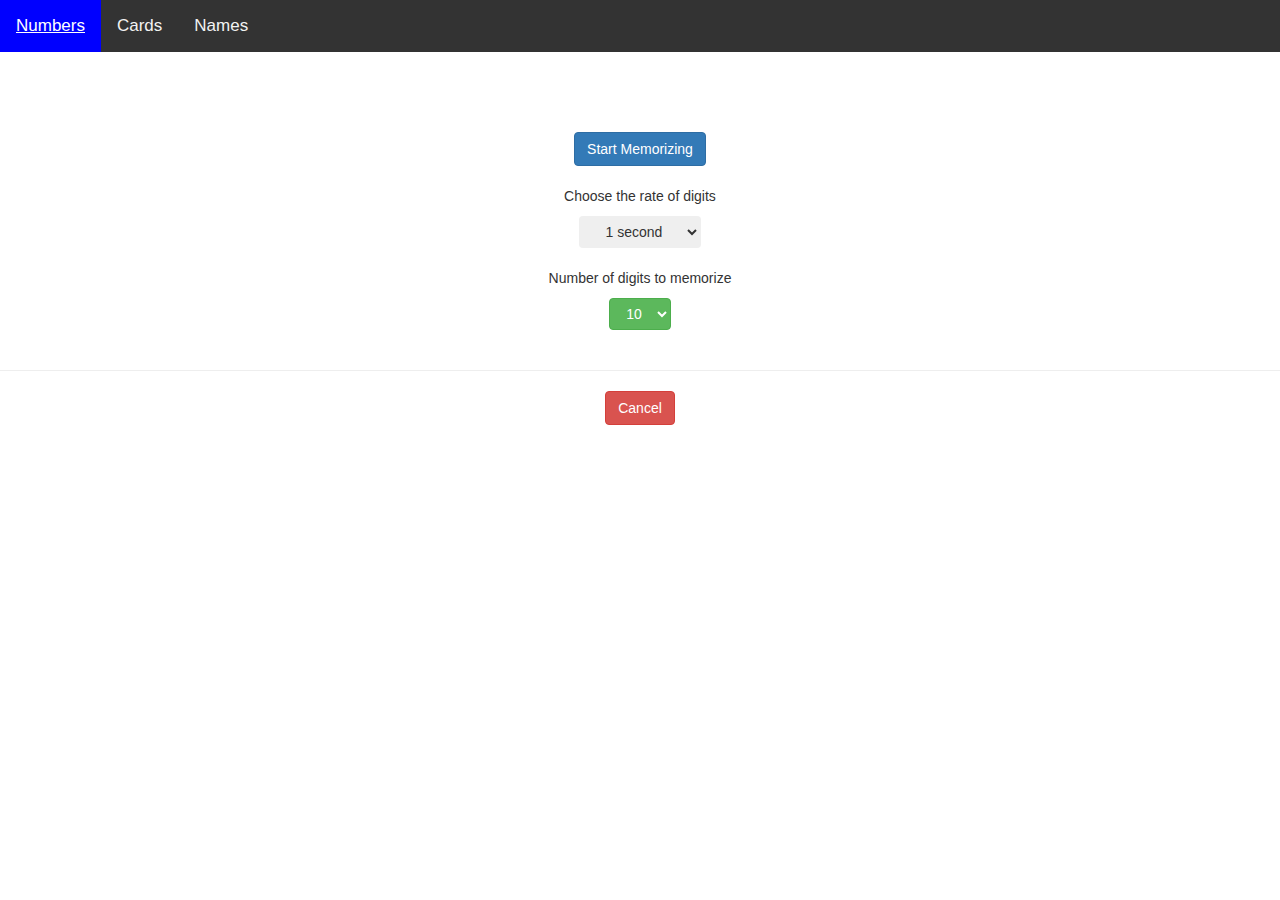
<file: numbers.html>
<html lang="en">
  <head>
    <meta charset="utf-8">
    <meta http-equiv="X-UA-Compatible" content="IE=edge">
    <meta name="viewport" content="width=device-width, initial-scale=1">
    <title>FLASHING CARDS!</title>
<script src="https://code.jquery.com/jquery-3.1.0.js"></script>
    <link href="https://maxcdn.bootstrapcdn.com/bootstrap/3.3.2/css/bootstrap.min.css" rel="stylesheet">
    

    <link href="cards.css" rel="stylesheet" type="text/css">
    <style>
        body {
  margin: 0;
  font-family: Arial, Helvetica, sans-serif;
}

.topnav {
  overflow: hidden;
  background-color: #333;
}

.topnav a {
  float: left;
  display: block;
  color: #f2f2f2;
  text-align: center;
  padding: 14px 16px;
  text-decoration: none;
  font-size: 17px;
}

.topnav a:hover {
  background-color: #ddd;
  color: black;
}

.topnav a.active {
  background-color: blue;
  color: white;
}

.topnav .icon {
  display: none;
}

@media screen and (max-width: 600px) {
  .topnav a:not(:first-child) {display: none;}
  .topnav a.icon {
    float: right;
    display: block;
  }
}

@media screen and (max-width: 600px) {
  .topnav.responsive {position: relative;}
  .topnav.responsive .icon {
    position: absolute;
    right: 0;
    top: 0;
  }
  .topnav.responsive a {
    float: none;
    display: block;
    text-align: left;
  }
}
      .hand .card{
            height:55px;
          width:45px;
      }
      img.card{
                height:45px;
          width:35px;
      }
      .hand .card{
            height:55px;
          width:45px;
      }
      img.card{
                height:45px;
          width:35px;
      }
      input{
           height: 4%;
           width:8%;
           padding:5px;
      }
      #flashing{
          width:8%;
      }
    
/* Chrome, Safari, Edge, Opera */

input::-webkit-inner-spin-button {
  -webkit-appearance: none;
  margin: 0;
}

/* Firefox */
input[type=number] {
  -moz-appearance: textfield;
}

    </style>
    <!-- HTML5 shim and Respond.js for IE8 support of HTML5 elements and media queries -->
    <!-- WARNING: Respond.js doesn't work if you view the page via file:// -->
    <!--[if lt IE 9]>
      <script src="https://oss.maxcdn.com/html5shiv/3.7.2/html5shiv.min.js"></script>
      <script src="https://oss.maxcdn.com/respond/1.4.2/respond.min.js"></script>
    <![endif]-->
       <link href="https://maxcdn.bootstrapcdn.com/bootstrap/3.3.2/css/bootstrap.min.css" rel="stylesheet">
    <link rel="stylesheet" href="https://cdnjs.cloudflare.com/ajax/libs/font-awesome/4.7.0/css/font-awesome.min.css">
  </head>
  <body>
   <div class="topnav" id="myTopnav">
         <a href="numbers.html" class="active">Numbers</a>
  <a href="index.html" >Cards</a>

  <a href="names.html">Names</a>
   <a href="javascript:void(0);" class="icon" onclick="myFunction()">
    <i class="fa fa-bars"></i>
  </a>
</div>

<center>
    <div id="screen">
   <br>
    <h1  id="flashing"  ></h1>
    <br>
    <br>
    <button id="memo" onclick="start()" class="btn btn-primary mt-5 me-3">Start Memorizing </button>
    <br>
    <br>
     <p>Choose the rate of digits</p>
    <select id="rate" class="btn btn-warnning">
  <option value="0.3">0.3 seconds</option>
  <option value="0.5">0.5 seconds</option>
  <option value="0.8">0.8 seconds</option>
  <option value="1" selected="selected">1 second</option>
  <option value="2">2 seconds</option>
  <option value="3">3 seconds</option>
  <option value="4">4 seconds</option>
  </select>
  <br>
  <br>
    <p>Number of digits to memorize</p>
    <select id="mySelect" class="btn btn-success">
  

  <option value="10">10</option>
            <option>20</option>
             <option>30</option>
            <option>40</option>
              <option>50</option>
         
                        
    
    
    
</select>
<br>
<br>
<hr>
    <button id="memo" onclick="cancel()" class="btn btn-danger mt-5 me-3">Cancel</button>
</div> 


	<div class="container-fluid" class="col-md-12" id="screen1" >
<center>
    <div class="jumbotron">
      <div class="container" >
        <h4 id="score">Fill the numbers!</h4>
        <input type="number" id="1"  >
		<input type="number" id="2">
		<input type="number" id="3">
		<input type="number" id="4">
        <input type="number" id="5"  >
		<input type="number" id="6">
		<input type="number" id="7">
		<input type="number" id="8">
		<input type="number" id="9"  >
		<input type="number" id="10">
		<br>
		<input type="number" class="num" >
		<input type="number" class="num" >
		<input type="number" class="num" >
		<input type="number" class="num" >
	<input type="number" class="num" >
			<input type="number" class="num" >
		<input type="number" class="num" >
		<input type="number" class="num" >
			<input type="number" class="num" >
		<input type="number" class="num" >
		<br>
		<input type="number" id="11">
		<input type="number" id="12">
		<input type="number" id="13"  >
		<input type="number" id="14">
		<input type="number" id="15">
		<input type="number" id="16">
		 <input type="number" id="17"  >
		<input type="number" id="18">
		<input type="number" id="19">
		<input type="number" id="20">
				<br>
	<input type="number" class="num" >
		<input type="number" class="num" >
		<input type="number" class="num" >
		<input type="number" class="num" >
	<input type="number" class="num" >
			<input type="number" class="num" >
		<input type="number" class="num" >
		<input type="number" class="num" >
			<input type="number" class="num" >
		<input type="number" class="num" >
		<br>
			<input type="number" id="21">
		<input type="number" id="22">
		<input type="number" id="23">
		<input type="number" id="24"  >
		<input type="number" id="25">
		<input type="number" id="26">
		<input type="number" id="27">
		 <input type="number" id="28"  >
		<input type="number" id="29">
		<input type="number" id="30">
				<br>
	<input type="number" class="num" >
		<input type="number" class="num" >
		<input type="number" class="num" >
		<input type="number" class="num" >
	<input type="number" class="num" >
			<input type="number" class="num" >
		<input type="number" class="num" >
		<input type="number" class="num" >
			<input type="number" class="num" >
		<input type="number" class="num" >
		<br>
		<input type="number" id="31">
		<input type="number" id="32">
		<input type="number" id="33">
		<input type="number" id="34">
		<input type="number" id="35">
		<input type="number" id="36">
		<input type="number" id="37">
		<input type="number" id="38">
		<input type="number" id="39">
		<input type="number" id="40">
				<br>
		<input type="number" class="num" >
		<input type="number" class="num" >
		<input type="number" class="num" >
		<input type="number" class="num" >
	<input type="number" class="num" >
			<input type="number" class="num" >
		<input type="number" class="num" >
		<input type="number" class="num" >
			<input type="number" class="num" >
		<input type="number" class="num" >
        <br>		
        <input type="number" id="41">
		<input type="number" id="42">
		<input type="number" id="43">
		<input type="number" id="44">
		<input type="number" id="45">
		<input type="number" id="46">
		<input type="number" id="47">
		<input type="number" id="48">
		<input type="number" id="49">
		<input type="number" id="50">
        <br>
        		<input type="number" class="num" >
		<input type="number" class="num" >
		<input type="number" class="num" >
		<input type="number" class="num" >
	<input type="number" class="num" >
			<input type="number" class="num" >
		<input type="number" class="num" >
		<input type="number" class="num" >
			<input type="number" class="num" >
		<input type="number" class="num" >
        <br>		
      
        <br>
         <button id="finish"  onclick="finish()" class="btn btn-primary mt-5 me-3">Finish</button>
   

      </div>
    </div>
</center>
<center>


  
</div>
</div>
</div>

</center>
	
    <script src="https://ajax.googleapis.com/ajax/libs/jquery/1.11.2/jquery.min.js"></script>
    <script src="cards.js"></script>
   
    <script>
    var cardsvg=31
        function sleep(ms) {
  return new Promise(resolve => setTimeout(resolve, ms));
}

document.getElementById("screen").style.visibility = "visible";
screen1 = document.getElementById("screen1");
document.getElementById("screen1").remove();

     
    //  cardsArry = ["ace of spades", "king of spades" ,"queen of spades", "jack of spades", "ten of spades", "nine of spades" ,"eight of spades", "seven of spades" ,"six of spades", "five of spades", "four of spades", "three of spades" ,"two of spades","ace of hearts" ,"king of hearts"," queen of hearts"," jack of hearts"," ten of hearts"," nine of hearts", "eight of hearts"]
     cardsNames= ['0','1','2','3','4','5','6','7','8','9','0','1','2','3','4','5','6','7','8','9','0','1','2','3','4','5','6','7','8','9','0','1','2','3','4','5','6','7','8','9','0','1','2','3','4','5','6','7','8','9','1','2','3','4','5','6','7','8','9','0','1','2','3','4','5','6','7','8','9']
     function shuffleArray(cardsNames) {

  
for (var i = cardsNames.length - 1; i > 0; i--) {
    var j = Math.floor(Math.random() * (i + 1));
    var temp =cardsNames[i];
    var temp = cardsNames[i]
    cardsNames[i]= cardsNames[j]
    cardsNames[j] = temp
}



}
shuffleArray(cardsNames)

     var numcard =0
     var card2='none'
     
    async function start(){
       
        var btn = document.getElementById('memo');
        btn.disabled = true;
        num1= document.getElementById("mySelect").value;
        ratecard = document.getElementById("rate").value;
        ratecard=ratecard*1000
           
        
        for(x=0;x<num1;x++)
        {
            document.getElementById("flashing").innerHTML=cardsNames[x]
               function getRandomColor() {
                var letters = 'BCDEF'.split('');
                var color = '#';
                for (var i = 0; i < 6; i++ ) {
                    color += letters[Math.floor(Math.random() * letters.length)];
                }
                return color;
            }
            function getDarkColor() {
    var color = '#';
    for (var i = 0; i < 6; i++) {
        color += Math.floor(Math.random() * 10);
    }
    return color;
}
             document.getElementById("flashing").style.color= getDarkColor()
            document.getElementById("flashing").style.backgroundColor= getRandomColor()
            await sleep(ratecard);
        }
        document.body.appendChild(screen1);
        document.getElementById("screen1").style.visibility = "visible";
      
      
        document.getElementById("screen").remove();
       
       
       for(x1=num1;x1<=50;x1++){
        
                     if(x1!=num1){
                    document.getElementById(x1).remove();
              
                    
              
                     }
                           
                    
                }
                  num5 = document.querySelectorAll(".num");

                 
                for(x2=0;x2<num5.length;x2++){
                    
                num5[x2].style.visibility="hidden"
                }
       
                let inputs = document.getElementsByTagName('input');
                
    for(x=0;x<inputs.length;x++){
    inputs[x].addEventListener("keydown", function(event) {
      
       var key = event.key
      
       if(key=="Backspace"){
        focused =this.id
       focused=parseInt(focused)
       checkempty= document.getElementById(focused).value
       
       if(checkempty){
      
       document.getElementById(focused).focus()
       checkempty.value=""

       }
       else{
        event.preventDefault();
       document.getElementById(focused-1).focus()
       checkempty.value=""
       }
 

       }
       else{
       focused =this.id
       focused=parseInt(focused)
       document.getElementById(focused).value=key
       event.preventDefault();
       document.getElementById(focused+1).focus()
       }
       
      
    
});
    }
    
  
        
      
    }
    function cancel(){
        location.reload();
    }
     
 
    function finish(){
      if(document.getElementById("finish").innerHTML=="New Game"){
        location.reload();
      }
      numbs= num1
       var score =0
      num1 = document.getElementsByClassName("num");
      
         
      for(x=1;x<=numbs;x++)
      {
        num=document.getElementById(x).value
       

       if(num==cardsNames[x-1])
       {
        score=score+1
        document.getElementById(x).style.backgroundColor="lightgreen"
  
       }
       else{
        document.getElementById(x).style.backgroundColor="#FFCCCB"
          
       }
        num1[x-1].style.visibility="visible"
        num1[x-1].style.backgroundColor="lightgreen"
        num1[x-1].value=cardsNames[x-1]
       

        
        
      }
      document.getElementById("score").innerHTML="Your Score Is "+ score
      
      document.getElementById("finish").innerHTML="New Game"
    }
    
         function myFunction() {
  var x = document.getElementById("myTopnav");
  if (x.className === "topnav") {
    x.className += " responsive";
  } else {
    x.className = "topnav";
  }
}
                
        // scroll(0,0)
    
    </script>

    
    
	</body>
</html>
</file>
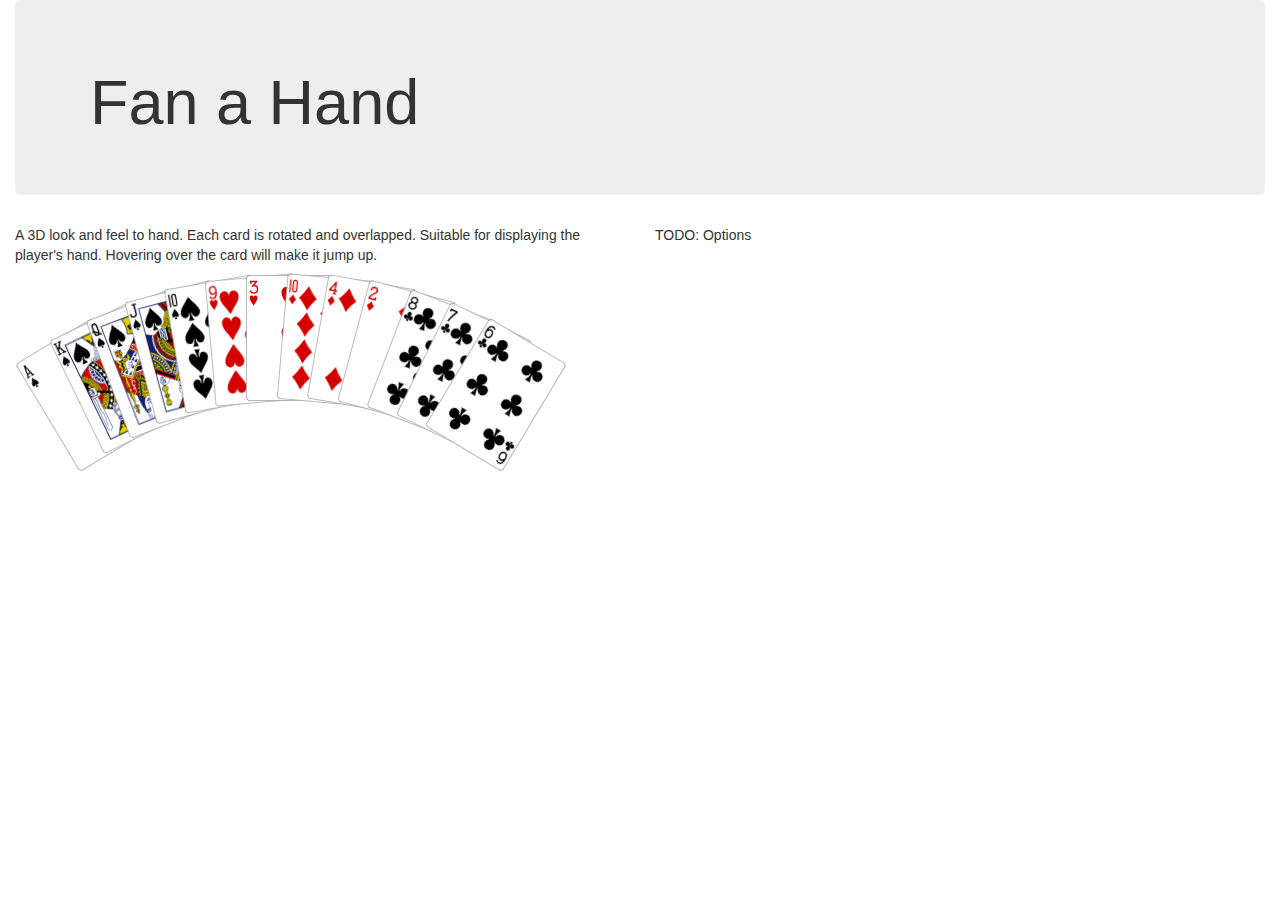
<file: demo/fan.html>
<!DOCTYPE html>
<html lang="en">
  <head>
    <meta charset="utf-8">
    <meta http-equiv="X-UA-Compatible" content="IE=edge">
    <meta name="viewport" content="width=device-width, initial-scale=1">
    <title>CardsJS Fan Demo</title>

    <link href="https://maxcdn.bootstrapcdn.com/bootstrap/3.3.2/css/bootstrap.min.css" rel="stylesheet">
    <link href="../cards.css" rel="stylesheet" type="text/css">

    <!-- HTML5 shim and Respond.js for IE8 support of HTML5 elements and media queries -->
    <!-- WARNING: Respond.js doesn't work if you view the page via file:// -->
    <!--[if lt IE 9]>
      <script src="https://oss.maxcdn.com/html5shiv/3.7.2/html5shiv.min.js"></script>
      <script src="https://oss.maxcdn.com/respond/1.4.2/respond.min.js"></script>
    <![endif]-->
  </head>
  <body>
	<div class="container-fluid">

    <div class="jumbotron">
      <div class="container">
        <h1>Fan a Hand</h1>
        
  
      </div>
    </div>
	
<div class="row">
  <div class="col-md-6">
	<p>
	A 3D look and feel to hand.  Each card is rotated and overlapped.  Suitable for displaying the
	player's hand.  Hovering over the card will make it jump up.
	</p>
	<div class="hand fan active-hand" data-fan="spacing: 0.4">
		<img class='card' src='../cards/AS.svg'>
		<img class='card' src='../cards/KS.svg'>
		<img class='card' src='../cards/QS.svg'>
		<img class='card' src='../cards/JS.svg'>
		<img class='card' src='../cards/10S.svg'>
		<img class='card' src='../cards/9H.svg'>
		<img class='card' src='../cards/3H.svg'>
		<img class='card' src='../cards/10D.svg'>
		<img class='card' src='../cards/4D.svg'>
		<img class='card' src='../cards/2D.svg'>
		<img class='card' src='../cards/8C.svg'>
		<img class='card' src='../cards/7C.svg'>
		<img class='card' src='../cards/6C.svg'>
	</div>
  </div>
  <div class="col-md-4">
    TODO: Options
  </div>
</div>

	</div>
	
    <script src="https://ajax.googleapis.com/ajax/libs/jquery/1.11.2/jquery.min.js"></script>
    <script src="../cards.js"></script>
	</body>
</html>
</file>
<file: cards.css>
img.card {
	width: 45px;
	margin: 0;
	padding: 0;
	border: 0;
	vertical-align: initial;
	box-sizing: initial;
}

/*
 * A hand is a div containing cards.
 */
.hand {
	padding: 0;
	margin: 0;
}
.active-hand img.card { 
	cursor: pointer;
}

/*
 * A horizontal hand, class="hand hhand".  The enitire card is visible.
 */
.hhand {
	display: inline-block; 
}
.hhand img.card { 
	padding-top: 10px;
}
.hhand.active-hand img.card:hover { 
	padding-top: 0px;
	padding-bottom: 10px;
}

/*
 * A vertical hand, class="hand vhand".  The enitire card is visible.
 */
.vhand {
	display: block; 
}
.vhand img.card { 
	padding-right: 10px;
}
.vhand.active-hand img.card:hover { 
	padding-right: 0px;
	padding-left: 10px;
}

/*
 * A compact horizontal hand.  Only the last card is entirely visible.
 */
.hhand-compact { 
	display: inline-block; 
}
.hhand-compact img.card:first-child { 
	margin-left: 0px;
	padding-top: 10px;
}
.hhand-compact img.card { 
	margin-left: -52px;
	padding-top: 10px;
}
.hhand-compact.active-hand img.card:hover { 
	padding-top: 0px;
	padding-bottom: 10px;
}

/*
 * A compact vertical hand.  Only the last card is entirely visible.
 */
.vhand-compact {
	display: inline-block;
	vertical-align: top;
}
.vhand-compact img.card:first-child { 
	display: block; 
	margin-top: 0px;
	padding-right: 10px;
}
.vhand-compact img.card 
{
	display: block; 
	margin-top: -80px;
	padding-right: 10px;
}
.vhand-compact.active-hand img.card:hover,
.active-hand .vhand-compact img.card:hover { 
	display: block; 
	padding-right: 0px;
	padding-left: 10px;
}

/*
 * A fanned hand.  Only the last card is entirely visible.
 */
.fan {
	display: inline-block;
	vertical-align: top;
	position: relative;
	padding-bottom: 1em;
}
.fan img.card { 
	position: absolute;
	width: 90px;
}
</file>
